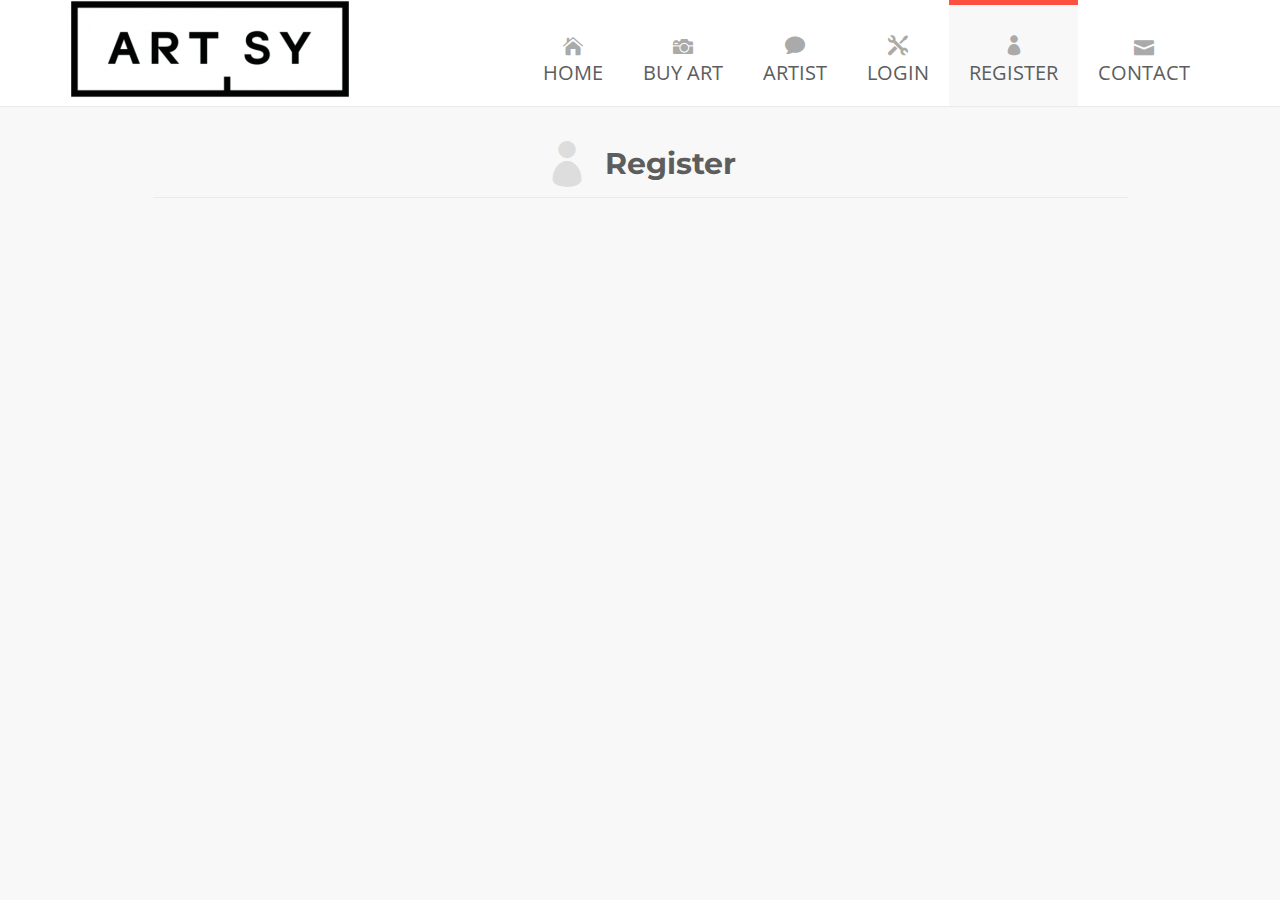
<file: about - Copy.html>
<!DOCTYPE html>
<html lang="en">

    <head>
        
        <meta charset="utf-8">
        <meta http-equiv="X-UA-Compatible" content="IE=edge">
        <meta name="viewport" content="width=device-width, initial-scale=1">
       

        <!-- CSS -->
        <link rel="stylesheet" href="http://fonts.googleapis.com/css?family=Open+Sans:400italic,400">
        <link rel="stylesheet" href="http://fonts.googleapis.com/css?family=Montserrat:700,400">
        <link rel="stylesheet" href="assets/bootstrap/css/bootstrap.min.css">
        <link rel="stylesheet" href="assets/elegant-font/code/style.css">
        <link rel="stylesheet" href="assets/css/animate.css">
        <link rel="stylesheet" href="assets/css/magnific-popup.css">
        <link rel="stylesheet" href="assets/flexslider/flexslider.css">
        <link rel="stylesheet" href="assets/css/form-elements.css">
        <link rel="stylesheet" href="assets/css/style.css">
        <link rel="stylesheet" href="assets/css/media-queries.css">

        <!-- HTML5 Shim and Respond.js IE8 support of HTML5 elements and media queries -->
        <!-- WARNING: Respond.js doesn't work if you view the page via file:// -->
        <!--[if lt IE 9]>
            <script src="https://oss.maxcdn.com/libs/html5shiv/3.7.0/html5shiv.js"></script>
            <script src="https://oss.maxcdn.com/libs/respond.js/1.4.2/respond.min.js"></script>
        <![endif]-->

        <!-- Favicon and touch icons -->
        <link rel="shortcut icon" href="assets/ico/favicon.png">
        <link rel="apple-touch-icon-precomposed" sizes="144x144" href="assets/ico/apple-touch-icon-144-precomposed.png">
        <link rel="apple-touch-icon-precomposed" sizes="114x114" href="assets/ico/apple-touch-icon-114-precomposed.png">
        <link rel="apple-touch-icon-precomposed" sizes="72x72" href="assets/ico/apple-touch-icon-72-precomposed.png">
        <link rel="apple-touch-icon-precomposed" href="assets/ico/apple-touch-icon-57-precomposed.png">

    </head>

    <body>

        <!-- Top menu -->
		<nav class="navbar" role="navigation">
			<div class="container">
				<div class="navbar-header">
					<button type="button" class="navbar-toggle collapsed" data-toggle="collapse" data-target="#top-navbar-1">
						<span class="sr-only">Toggle navigation</span>
						<span class="icon-bar"></span>
						<span class="icon-bar"></span>
						<span class="icon-bar"></span>
					</button>
					<a class="navbar-brand" href="index.html">Gioia - Bootstrap Business Template</a>
				</div>
				<!-- Collect the nav links, forms, and other content for toggling -->
				<div class="collapse navbar-collapse" id="top-navbar-1">
					<ul class="nav navbar-nav navbar-right">						
						<li>
							<a href="index.html"><span aria-hidden="true" class="icon_house"></span><br>Home</a>
						</li>
						<li>
							<a href="portfolio.html"><span aria-hidden="true" class="icon_camera"></span><br>Buy Art</a>
						</li>
						<li>
							<a href="#"><span aria-hidden="true" class="icon_comment"></span><br>Artist</a>
						</li>
						<li>
							<a href="services.html"><span aria-hidden="true" class="icon_tools"></span><br>Login</a>
						</li>
						<li class="active">
							<a href="about.html"><span aria-hidden="true" class="icon_profile"></span><br>Register</a>
						</li>
						<li>
							<a href="contact.html"><span aria-hidden="true" class="icon_mail"></span><br>Contact</a>
						</li>
					</ul>
				</div>
			</div>
		</nav>

        <!-- Page Title -->
        <div class="page-title-container">
            <div class="container">
                <div class="row">
                    <div class="col-sm-10 col-sm-offset-1 page-title wow fadeIn">
                        <span aria-hidden="true" class="icon_profile"></span>
                        <h1>Register</h1>
                    </div>
                </div>
            </div>
        </div>

        <!-- About Us Text -->
        <div class="about-us-container">
        	<div class="container">
	            <div class="row">
                <div class="col-sm-2">
                </div>
                <div class="col-sm-3" >
                </div>
	                <div class="col-sm-3 about-us-text wow fadeInLeft">
                    
	                    <h3>&nbsp;</h3>
                        
                        
 <form name="myform" action="#" method="POST" id="form" enctype="multipart/form-data">
                  </div>
	            </div>
	        </div>
        </div>

       
	              
	        </div>
        </div>


<!-- Footer --><!-- Javascript -->
<script src="assets/js/jquery-1.11.1.min.js"></script>
        <script src="assets/bootstrap/js/bootstrap.min.js"></script>
        <script src="assets/js/bootstrap-hover-dropdown.min.js"></script>
        <script src="assets/js/wow.min.js"></script>
        <script src="assets/js/retina-1.1.0.min.js"></script>
        <script src="assets/js/jquery.magnific-popup.min.js"></script>
        <script src="assets/flexslider/jquery.flexslider-min.js"></script>
        <script src="assets/js/jflickrfeed.min.js"></script>
        <script src="assets/js/masonry.pkgd.min.js"></script>
        <script src="http://maps.google.com/maps/api/js?sensor=true"></script>
        <script src="assets/js/jquery.ui.map.min.js"></script>
        <script src="assets/js/scripts.js"></script>

    </body>

</html>
</file>
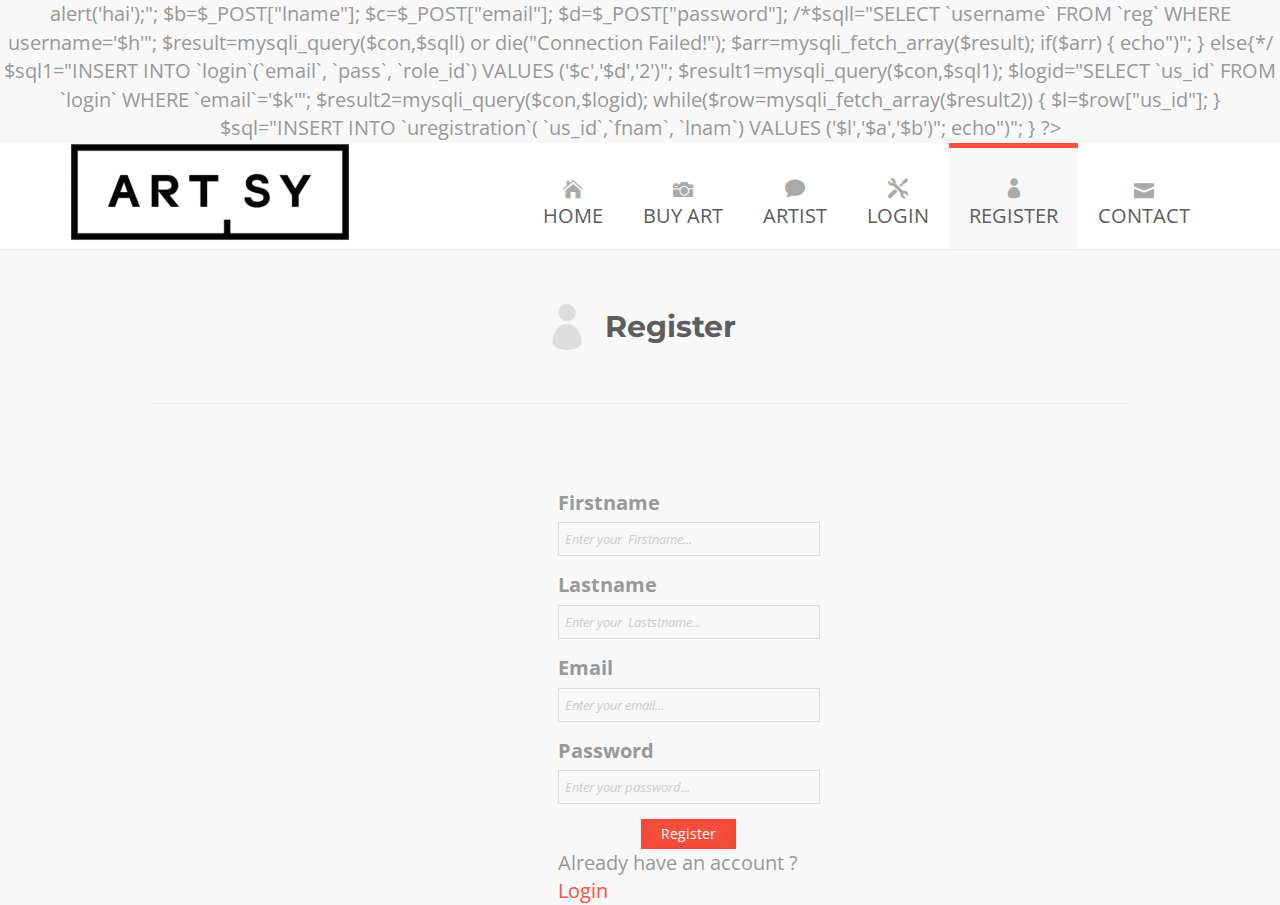
<file: about.html>
<?php
include 'dbcon.php';
session_start();
if(isset($_POST['submit']))
{
$a=$_POST["fname"];
//echo "<script> alert('hai');</script>";
$b=$_POST["lname"];
$c=$_POST["email"];
$d=$_POST["password"];
<!-- $e=$_POST["cname"];
$f=$_POST["district"];
$g=$_POST["staffunit"];
$h=$_POST["sadhar"];
$i=$_POST["accno"];
$k=$_POST["email"];
$l=$_POST["pass"]; -->
<!-- $j="photo/".time()."".htmlspecialchars($_FILES['photo']['name']);
               move_uploaded_file($_FILES['photo']['tmp_name'], $j); -->


/*$sqll="SELECT `username` FROM `reg` WHERE username='$h'";
$result=mysqli_query($con,$sqll) or die("Connection Failed!");
$arr=mysqli_fetch_array($result);
if($arr)
{
	echo"<script>alert('Username already exist!!!');</script>)";
}
else{*/
$sql1="INSERT INTO `login`(`email`, `pass`, `role_id`) VALUES ('$c','$d','2')";
$result1=mysqli_query($con,$sql1);

$logid="SELECT `us_id` FROM `login` WHERE `email`='$k'";
$result2=mysqli_query($con,$logid);
while($row=mysqli_fetch_array($result2))
{

  $l=$row["us_id"];
}

$sql="INSERT INTO `uregistration`( `us_id`,`fnam`, `lnam`) VALUES ('$l','$a','$b')";

echo"<script>alert('Data Entered Successfully');</script>)";


}

?>
<!DOCTYPE html>
<html lang="en">

    <head>
        
        <meta charset="utf-8">
        <meta http-equiv="X-UA-Compatible" content="IE=edge">
        <meta name="viewport" content="width=device-width, initial-scale=1">
       

        <!-- CSS -->
        <link rel="stylesheet" href="http://fonts.googleapis.com/css?family=Open+Sans:400italic,400">
        <link rel="stylesheet" href="http://fonts.googleapis.com/css?family=Montserrat:700,400">
        <link rel="stylesheet" href="assets/bootstrap/css/bootstrap.min.css">
        <link rel="stylesheet" href="assets/elegant-font/code/style.css">
        <link rel="stylesheet" href="assets/css/animate.css">
        <link rel="stylesheet" href="assets/css/magnific-popup.css">
        <link rel="stylesheet" href="assets/flexslider/flexslider.css">
        <link rel="stylesheet" href="assets/css/form-elements.css">
        <link rel="stylesheet" href="assets/css/style.css">
        <link rel="stylesheet" href="assets/css/media-queries.css">

        <!-- HTML5 Shim and Respond.js IE8 support of HTML5 elements and media queries -->
        <!-- WARNING: Respond.js doesn't work if you view the page via file:// -->
        <!--[if lt IE 9]>
            <script src="https://oss.maxcdn.com/libs/html5shiv/3.7.0/html5shiv.js"></script>
            <script src="https://oss.maxcdn.com/libs/respond.js/1.4.2/respond.min.js"></script>
        <![endif]-->

        <!-- Favicon and touch icons -->
        <link rel="shortcut icon" href="assets/ico/favicon.png">
        <link rel="apple-touch-icon-precomposed" sizes="144x144" href="assets/ico/apple-touch-icon-144-precomposed.png">
        <link rel="apple-touch-icon-precomposed" sizes="114x114" href="assets/ico/apple-touch-icon-114-precomposed.png">
        <link rel="apple-touch-icon-precomposed" sizes="72x72" href="assets/ico/apple-touch-icon-72-precomposed.png">
        <link rel="apple-touch-icon-precomposed" href="assets/ico/apple-touch-icon-57-precomposed.png">

    </head>

    <body>

        <!-- Top menu -->
		<nav class="navbar" role="navigation">
			<div class="container">
				<div class="navbar-header">
					<button type="button" class="navbar-toggle collapsed" data-toggle="collapse" data-target="#top-navbar-1">
						<span class="sr-only">Toggle navigation</span>
						<span class="icon-bar"></span>
						<span class="icon-bar"></span>
						<span class="icon-bar"></span>
					</button>
					<a class="navbar-brand" href="index.html">Gioia - Bootstrap Business Template</a>
				</div>
				<!-- Collect the nav links, forms, and other content for toggling -->
				<div class="collapse navbar-collapse" id="top-navbar-1">
					<ul class="nav navbar-nav navbar-right">						
						<li>
							<a href="index.html"><span aria-hidden="true" class="icon_house"></span><br>Home</a>
						</li>
						<li>
							<a href="portfolio.html"><span aria-hidden="true" class="icon_camera"></span><br>Buy Art</a>
						</li>
						<li>
							<a href="#"><span aria-hidden="true" class="icon_comment"></span><br>Artist</a>
						</li>
						<li>
							<a href="services.html"><span aria-hidden="true" class="icon_tools"></span><br>Login</a>
						</li>
						<li class="active">
							<a href="about.html"><span aria-hidden="true" class="icon_profile"></span><br>Register</a>
						</li>
						<li>
							<a href="contact.html"><span aria-hidden="true" class="icon_mail"></span><br>Contact</a>
						</li>
					</ul>
				</div>
			</div>
		</nav>

        <!-- Page Title -->
        <div class="page-title-container">
            <div class="container">
                <div class="row">
                    <div class="col-sm-10 col-sm-offset-1 page-title wow fadeIn">
                        <span aria-hidden="true" class="icon_profile"></span>
                        <h1>Register</h1>
                    </div>
                </div>
            </div>
        </div>

        <!-- About Us Text -->
        <div class="about-us-container">
        	<div class="container">
	            <div class="row">
                <div class="col-sm-2">
                </div>
                <div class="col-sm-3" >
                </div>
	                <div class="col-sm-3 about-us-text wow fadeInLeft">
                    
	                    <h3>&nbsp;</h3>
                        
                        
 <form name="myform" action="#" method="POST" id="form" enctype="multipart/form-data">
                                <form action="">	                    	<div class="form-group">
	                  		<label for="contact-name">Firstname</label>
	                       	<input type="text" name="fname"  id="fname" placeholder="Enter your  Firstname..." class="contact-name form-control""contact-name">
	                      </div>
	                    	<div class="form-group">
	                    		<label for="contact-email">Lastname</label>
	                	<input type="text" name="lname" id="lname" placeholder="Enter your  Laststname..." class="contact-email form-control" id="contact-email">
	                        </div>
	                        <div class="form-group">
	                        	<label for="contact-subject">Email</label>
	              	<input type="email" name="email" id="email" placeholder="Enter your email..." class="contact-subject form-control" id="contact-subject">
	                        </div>
	                        <div class="form-group">
	                        	<label for="contact-message">Password</label>
	          	<input type="password" name="password" id="password" placeholder="Enter your password..." class="contact-message form-control" id="contact-message">
	                        </div> 
	                       <center> <button type="submit" class="btn">Register</button></center>
                           <p>Already have an account ? <a href="services.html">Login</a></p>
	                    </form>
                        
                        
                        
                        
                        
                  </div>
	            </div>
	        </div>
        </div>

       
	              
	        </div>
        </div>


<!-- Footer --><!-- Javascript -->
<script src="assets/js/jquery-1.11.1.min.js"></script>
        <script src="assets/bootstrap/js/bootstrap.min.js"></script>
        <script src="assets/js/bootstrap-hover-dropdown.min.js"></script>
        <script src="assets/js/wow.min.js"></script>
        <script src="assets/js/retina-1.1.0.min.js"></script>
        <script src="assets/js/jquery.magnific-popup.min.js"></script>
        <script src="assets/flexslider/jquery.flexslider-min.js"></script>
        <script src="assets/js/jflickrfeed.min.js"></script>
        <script src="assets/js/masonry.pkgd.min.js"></script>
        <script src="http://maps.google.com/maps/api/js?sensor=true"></script>
        <script src="assets/js/jquery.ui.map.min.js"></script>
        <script src="assets/js/scripts.js"></script>

    </body>

</html>
</file>
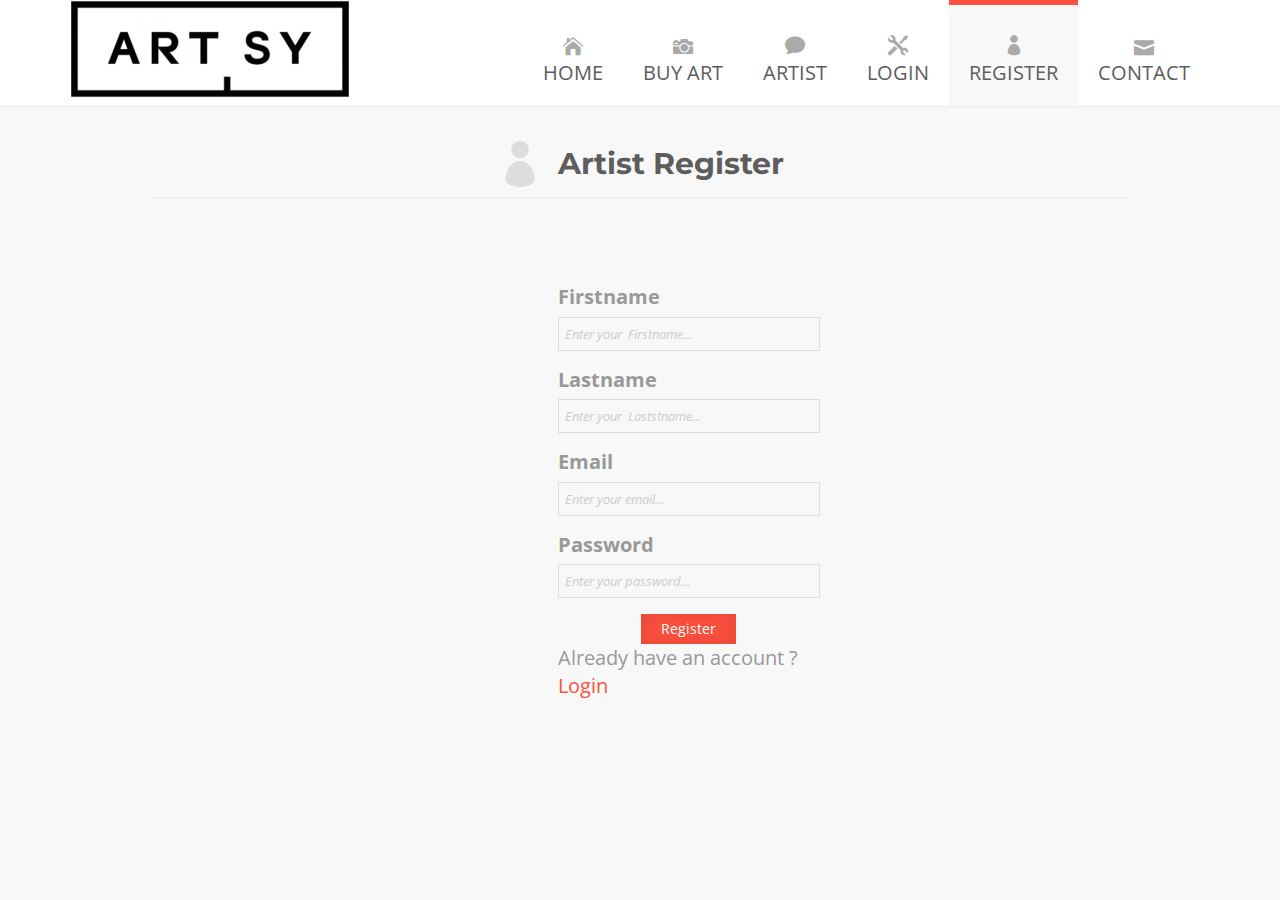
<file: aregi.html>
<!DOCTYPE html>
<html lang="en">

    <head>
        
        <meta charset="utf-8">
        <meta http-equiv="X-UA-Compatible" content="IE=edge">
        <meta name="viewport" content="width=device-width, initial-scale=1">
       

        <!-- CSS -->
        <link rel="stylesheet" href="http://fonts.googleapis.com/css?family=Open+Sans:400italic,400">
        <link rel="stylesheet" href="http://fonts.googleapis.com/css?family=Montserrat:700,400">
        <link rel="stylesheet" href="assets/bootstrap/css/bootstrap.min.css">
        <link rel="stylesheet" href="assets/elegant-font/code/style.css">
        <link rel="stylesheet" href="assets/css/animate.css">
        <link rel="stylesheet" href="assets/css/magnific-popup.css">
        <link rel="stylesheet" href="assets/flexslider/flexslider.css">
        <link rel="stylesheet" href="assets/css/form-elements.css">
        <link rel="stylesheet" href="assets/css/style.css">
        <link rel="stylesheet" href="assets/css/media-queries.css">

        <!-- HTML5 Shim and Respond.js IE8 support of HTML5 elements and media queries -->
        <!-- WARNING: Respond.js doesn't work if you view the page via file:// -->
        <!--[if lt IE 9]>
            <script src="https://oss.maxcdn.com/libs/html5shiv/3.7.0/html5shiv.js"></script>
            <script src="https://oss.maxcdn.com/libs/respond.js/1.4.2/respond.min.js"></script>
        <![endif]-->

        <!-- Favicon and touch icons -->
        <link rel="shortcut icon" href="assets/ico/favicon.png">
        <link rel="apple-touch-icon-precomposed" sizes="144x144" href="assets/ico/apple-touch-icon-144-precomposed.png">
        <link rel="apple-touch-icon-precomposed" sizes="114x114" href="assets/ico/apple-touch-icon-114-precomposed.png">
        <link rel="apple-touch-icon-precomposed" sizes="72x72" href="assets/ico/apple-touch-icon-72-precomposed.png">
        <link rel="apple-touch-icon-precomposed" href="assets/ico/apple-touch-icon-57-precomposed.png">

    </head>

    <body>

        <!-- Top menu -->
		<nav class="navbar" role="navigation">
			<div class="container">
				<div class="navbar-header">
					<button type="button" class="navbar-toggle collapsed" data-toggle="collapse" data-target="#top-navbar-1">
						<span class="sr-only">Toggle navigation</span>
						<span class="icon-bar"></span>
						<span class="icon-bar"></span>
						<span class="icon-bar"></span>
					</button>
					<a class="navbar-brand" href="index.html">Gioia - Bootstrap Business Template</a>
				</div>
				<!-- Collect the nav links, forms, and other content for toggling -->
				<div class="collapse navbar-collapse" id="top-navbar-1">
					<ul class="nav navbar-nav navbar-right">						
						<li>
							<a href="index.html"><span aria-hidden="true" class="icon_house"></span><br>Home</a>
						</li>
						<li>
							<a href="portfolio.html"><span aria-hidden="true" class="icon_camera"></span><br>Buy Art</a>
						</li>
						<li>
							<a href="#"><span aria-hidden="true" class="icon_comment"></span><br>Artist</a>
						</li>
						<li>
							<a href="services.html"><span aria-hidden="true" class="icon_tools"></span><br>Login</a>
						</li>
						<li class="active">
							<a href="about.html"><span aria-hidden="true" class="icon_profile"></span><br>Register</a>
						</li>
						<li>
							<a href="contact.html"><span aria-hidden="true" class="icon_mail"></span><br>Contact</a>
						</li>
					</ul>
				</div>
			</div>
		</nav>

        <!-- Page Title -->
        <div class="page-title-container">
            <div class="container">
                <div class="row">
                    <div class="col-sm-10 col-sm-offset-1 page-title wow fadeIn">
                        <span aria-hidden="true" class="icon_profile"></span>
                        <h1> Artist Register</h1>
                    </div>
                </div>
            </div>
        </div>

        <!-- About Us Text -->
        <div class="about-us-container">
        	<div class="container">
	            <div class="row">
                <div class="col-sm-2">
                </div>
                <div class="col-sm-3" >
                </div>
	                <div class="col-sm-3 about-us-text wow fadeInLeft">
                    
	                    <h3>&nbsp;</h3>
                        
                        
 <form name="myform" action="#" method="POST" id="form" enctype="multipart/form-data">
                                <form action="">	                    	<div class="form-group">
	                  		<label for="contact-name">Firstname</label>
	                       	<input type="text" name="fname"  id="fname" placeholder="Enter your  Firstname..." class="contact-name form-control""contact-name">
	                      </div>
	                    	<div class="form-group">
	                    		<label for="contact-email">Lastname</label>
	                	<input type="text" name="lname" id="lname" placeholder="Enter your  Laststname..." class="contact-email form-control" id="contact-email">
	                        </div>
	                        <div class="form-group">
	                        	<label for="contact-subject">Email</label>
	              	<input type="email" name="email" id="email" placeholder="Enter your email..." class="contact-subject form-control" id="contact-subject">
	                        </div>
	                        <div class="form-group">
	                        	<label for="contact-message">Password</label>
	          	<input type="password" name="password" id="password" placeholder="Enter your password..." class="contact-message form-control" id="contact-message">
	                        </div> 
	                       <center> <button type="submit" class="btn">Register</button></center>
                           <p>Already have an account ? <a href="services.html">Login</a></p>
	                    </form>
                        
                        
                        
                        
                        
                  </div>
	            </div>
	        </div>
        </div>

       
	              
	        </div>
        </div>


<!-- Footer --><!-- Javascript -->
<script src="assets/js/jquery-1.11.1.min.js"></script>
        <script src="assets/bootstrap/js/bootstrap.min.js"></script>
        <script src="assets/js/bootstrap-hover-dropdown.min.js"></script>
        <script src="assets/js/wow.min.js"></script>
        <script src="assets/js/retina-1.1.0.min.js"></script>
        <script src="assets/js/jquery.magnific-popup.min.js"></script>
        <script src="assets/flexslider/jquery.flexslider-min.js"></script>
        <script src="assets/js/jflickrfeed.min.js"></script>
        <script src="assets/js/masonry.pkgd.min.js"></script>
        <script src="http://maps.google.com/maps/api/js?sensor=true"></script>
        <script src="assets/js/jquery.ui.map.min.js"></script>
        <script src="assets/js/scripts.js"></script>

    </body>

</html>
</file>
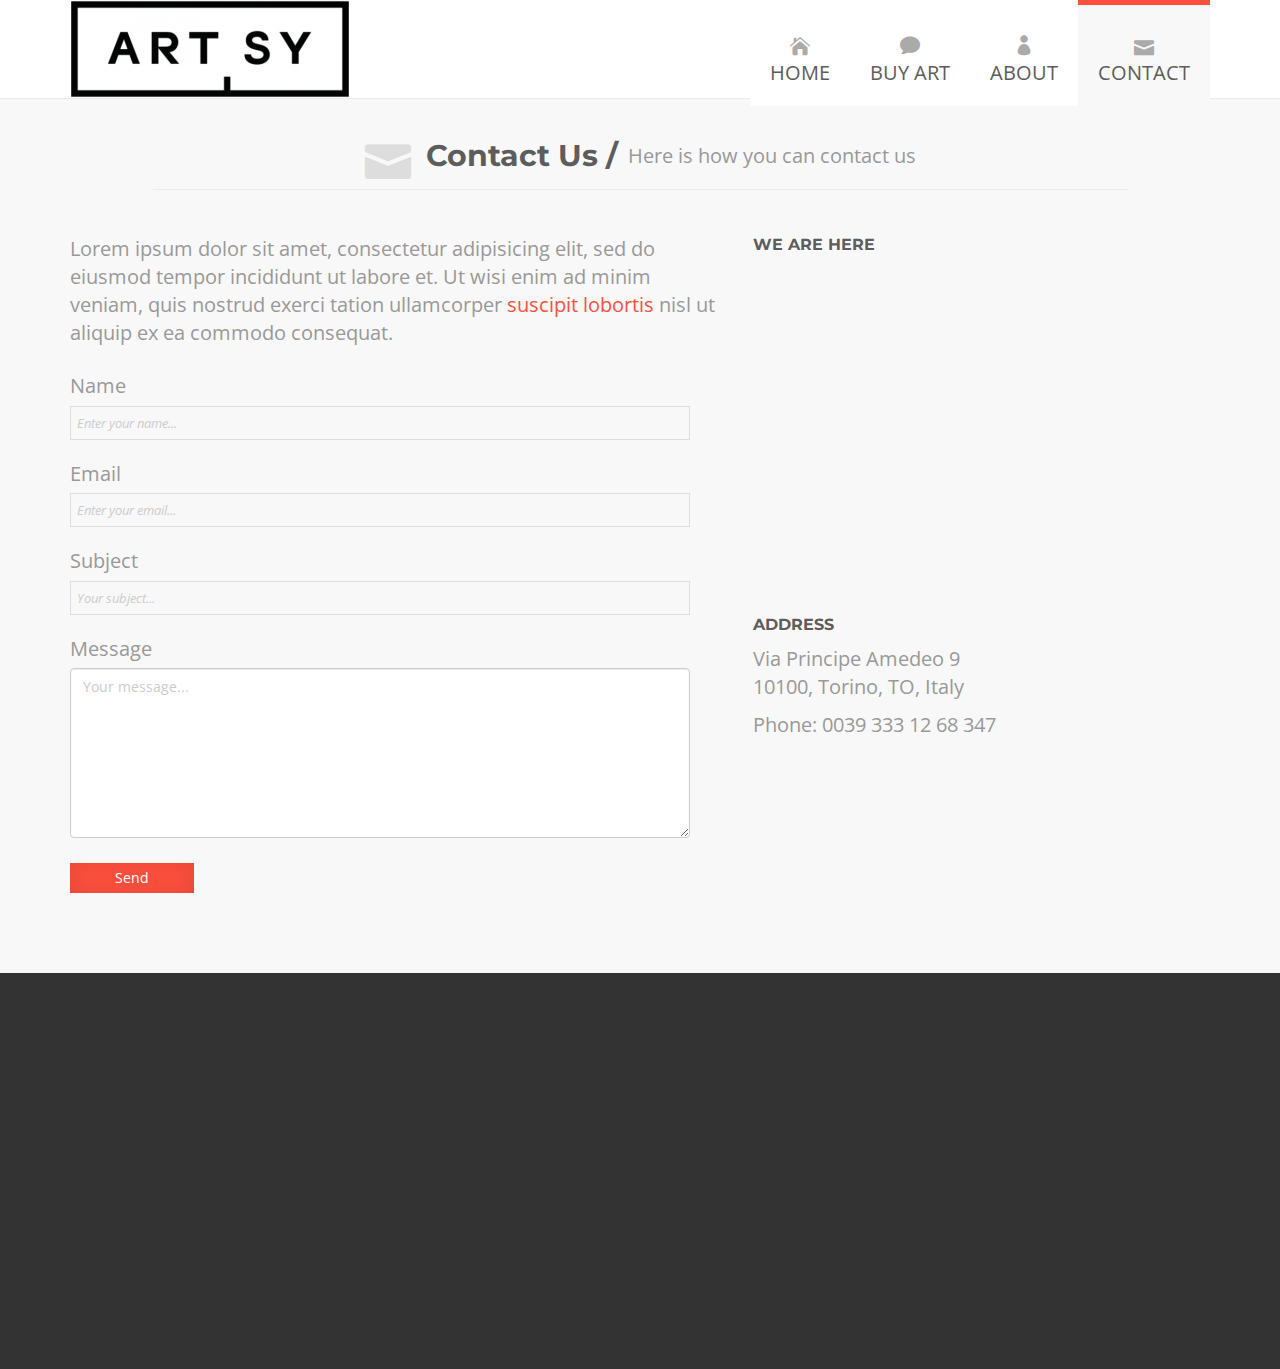
<file: contact.html>
<!DOCTYPE html>
<html lang="en">

    <head>
        
        <meta charset="utf-8">
        <meta http-equiv="X-UA-Compatible" content="IE=edge">
        <meta name="viewport" content="width=device-width, initial-scale=1">
        <title>Artsy User Contact</title>

        <!-- CSS -->
        <link rel="stylesheet" href="http://fonts.googleapis.com/css?family=Open+Sans:400italic,400">
        <link rel="stylesheet" href="http://fonts.googleapis.com/css?family=Montserrat:700,400">
        <link rel="stylesheet" href="assets/bootstrap/css/bootstrap.min.css">
        <link rel="stylesheet" href="assets/elegant-font/code/style.css">
        <link rel="stylesheet" href="assets/css/animate.css">
        <link rel="stylesheet" href="assets/css/magnific-popup.css">
        <link rel="stylesheet" href="assets/flexslider/flexslider.css">
        <link rel="stylesheet" href="assets/css/form-elements.css">
        <link rel="stylesheet" href="assets/css/style.css">
        <link rel="stylesheet" href="assets/css/media-queries.css">

        <!-- HTML5 Shim and Respond.js IE8 support of HTML5 elements and media queries -->
        <!-- WARNING: Respond.js doesn't work if you view the page via file:// -->
        <!--[if lt IE 9]>
            <script src="https://oss.maxcdn.com/libs/html5shiv/3.7.0/html5shiv.js"></script>
            <script src="https://oss.maxcdn.com/libs/respond.js/1.4.2/respond.min.js"></script>
        <![endif]-->

        <!-- Favicon and touch icons -->
        <link rel="shortcut icon" href="assets/ico/favicon.png">
        <link rel="apple-touch-icon-precomposed" sizes="144x144" href="assets/ico/apple-touch-icon-144-precomposed.png">
        <link rel="apple-touch-icon-precomposed" sizes="114x114" href="assets/ico/apple-touch-icon-114-precomposed.png">
        <link rel="apple-touch-icon-precomposed" sizes="72x72" href="assets/ico/apple-touch-icon-72-precomposed.png">
        <link rel="apple-touch-icon-precomposed" href="assets/ico/apple-touch-icon-57-precomposed.png">

    </head>

    <body>

        <!-- Top menu -->
		<nav class="navbar" role="navigation">
			<div class="container">
				<div class="navbar-header">
					<button type="button" class="navbar-toggle collapsed" data-toggle="collapse" data-target="#top-navbar-1">
						<span class="sr-only">Toggle navigation</span>
						<span class="icon-bar"></span>
						<span class="icon-bar"></span>
						<span class="icon-bar"></span>
					</button>
					<img src="assets/img/logo.png" style="background-position:left top";>
				</div>
				<!-- Collect the nav links, forms, and other content for toggling -->
				<div class="collapse navbar-collapse" id="top-navbar-1">
					<ul class="nav navbar-nav navbar-right">						
						<li>
							<a href="index.php"><span aria-hidden="true" class="icon_house"></span><br>Home</a>
						</li>
						
						<li>
							<a href="buyerhome1.php"><span aria-hidden="true" class="icon_comment"></span><br>Buy Art</a>
						</li>
				
						<li>
							<a href="newabt.html"><span aria-hidden="true" class="icon_profile"></span><br>About</a>
						</li>
						<li class="active">
							<a href="#"><span aria-hidden="true" class="icon_mail"></span><br>Contact</a>
						</li>
					</ul>
				</div>
			</div>
		</nav>

        <!-- Page Title -->
        <div class="page-title-container">
            <div class="container">
                <div class="row">
                    <div class="col-sm-10 col-sm-offset-1 page-title wow fadeIn">
                        <span aria-hidden="true" class="icon_mail"></span>
                        <h1>Contact Us /</h1>
                        <p>Here is how you can contact us</p>
                    </div>
                </div>
            </div>
        </div>

        <!-- Contact Us -->
        <div class="contact-us-container">
        	<div class="container">
	            <div class="row">
	                <div class="col-sm-7 contact-form wow fadeInLeft">
	                    <p>
	                    	Lorem ipsum dolor sit amet, consectetur adipisicing elit, sed do eiusmod tempor incididunt ut labore et. 
	                    	Ut wisi enim ad minim veniam, quis nostrud exerci tation ullamcorper <a href="">suscipit lobortis</a> 
	                    	nisl ut aliquip ex ea commodo consequat.
	                    </p>
	                    <form role="form" action="assets/contact.php" method="post">
	                    	<div class="form-group">
	                    		<label for="contact-name">Name</label>
	                        	<input type="text" name="name" placeholder="Enter your name..." class="contact-name form-control" id="contact-name">
	                        </div>
	                    	<div class="form-group">
	                    		<label for="contact-email">Email</label>
	                        	<input type="text" name="email" placeholder="Enter your email..." class="contact-email form-control" id="contact-email">
	                        </div>
	                        <div class="form-group">
	                        	<label for="contact-subject">Subject</label>
	                        	<input type="text" name="subject" placeholder="Your subject..." class="contact-subject form-control" id="contact-subject">
	                        </div>
	                        <div class="form-group">
	                        	<label for="contact-message">Message</label>
	                        	<textarea name="message" placeholder="Your message..." class="contact-message form-control" id="contact-message"></textarea>
	                        </div>
	                        <button type="submit" class="btn">Send</button>
	                    </form>
	                </div>
	                <div class="col-sm-5 contact-address wow fadeInUp">
	                    <h3>We Are Here</h3>
	                    <div class="map"></div>
	                    <h3>Address</h3>
	                    <p>Via Principe Amedeo 9 <br> 10100, Torino, TO, Italy</p>
	                    <p>Phone: 0039 333 12 68 347</p>
	                </div>
	            </div>
	        </div>
        </div>

        <!-- Footer -->
        <footer>
            <div class="container">
                <div class="row">
                    <div class="col-sm-3 footer-box wow fadeInUp">
                        <h4>About Us</h4>
                        <div class="footer-box-text">
	                        <p>
	                        	Lorem ipsum dolor sit amet, consectetur adipisicing elit, sed do eiusmod tempor incididunt ut labore et. 
	                        	Lorem ipsum dolor sit amet, consectetur adipisicing elit, sed do eiusmod tempor incididunt ut labore et.
	                        </p>
	                        <p><a href="about.html">Read more...</a></p>
                        </div>
                    </div>
                    <div class="col-sm-3 footer-box wow fadeInDown">
                        <h4>Email Updates</h4>
                        <div class="footer-box-text footer-box-text-subscribe">
                        	<p>Enter your email and you'll be one of the first to get new updates:</p>
                        	<form role="form" action="assets/subscribe.php" method="post">
		                    	<div class="form-group">
		                    		<label class="sr-only" for="subscribe-email">Email address</label>
		                        	<input type="text" name="email" placeholder="Email..." class="subscribe-email form-control" id="subscribe-email">
		                        </div>
		                        <button type="submit" class="btn">Subscribe</button>
		                    </form>
		                    <p class="success-message"></p>
		                    <p class="error-message"></p>
                        </div>
                    </div>
                    <div class="col-sm-3 footer-box wow fadeInUp">
                        <h4>Flickr Photos</h4>
                        <div class="footer-box-text flickr-feed"></div>
                    </div>
                    <div class="col-sm-3 footer-box wow fadeInDown">
                        <h4>Contact Us</h4>
                        <div class="footer-box-text footer-box-text-contact">
	                        <p><span aria-hidden="true" class="icon_pin"></span> Address: Via Principe Amedeo 9, 10100, Torino, TO, Italy</p>
	                        <p><span aria-hidden="true" class="icon_phone"></span> Phone: 0039 333 12 68 347</p>
	                        <p><span aria-hidden="true" class="icon_profile"></span> Skype: Gioia_Business</p>
	                        <p><span aria-hidden="true" class="icon_mail"></span> Email: <a href="#">contact@gioia.com</a></p>
                        </div>
                    </div>
                </div>
                <div class="row">
                	<div class="col-sm-12 wow fadeIn">
                		<div class="footer-border"></div>
                	</div>
                </div>
                <div class="row">
                    <div class="col-sm-7 footer-copyright wow fadeIn">
                        <p>&copy; Gioia - All rights reserved. Template by <a href="http://azmind.com">Azmind</a>.</p>
                    </div>
                    <div class="col-sm-5 footer-social wow fadeIn">
                        <a href="#"><span class="social_facebook"></span></a>
                        <a href="#"><span class="social_dribbble"></span></a>
                        <a href="#"><span class="social_twitter"></span></a>
                        <a href="#"><span class="social_pinterest"></span></a>
                    </div>
                </div>
            </div>
        </footer>

        <!-- Javascript -->
        <script src="assets/js/jquery-1.11.1.min.js"></script>
        <script src="assets/bootstrap/js/bootstrap.min.js"></script>
        <script src="assets/js/bootstrap-hover-dropdown.min.js"></script>
        <script src="assets/js/wow.min.js"></script>
        <script src="assets/js/retina-1.1.0.min.js"></script>
        <script src="assets/js/jquery.magnific-popup.min.js"></script>
        <script src="assets/flexslider/jquery.flexslider-min.js"></script>
        <script src="assets/js/jflickrfeed.min.js"></script>
        <script src="assets/js/masonry.pkgd.min.js"></script>
        <script src="http://maps.google.com/maps/api/js?sensor=true"></script>
        <script src="assets/js/jquery.ui.map.min.js"></script>
        <script src="assets/js/scripts.js"></script>

    </body>

</html>
</file>
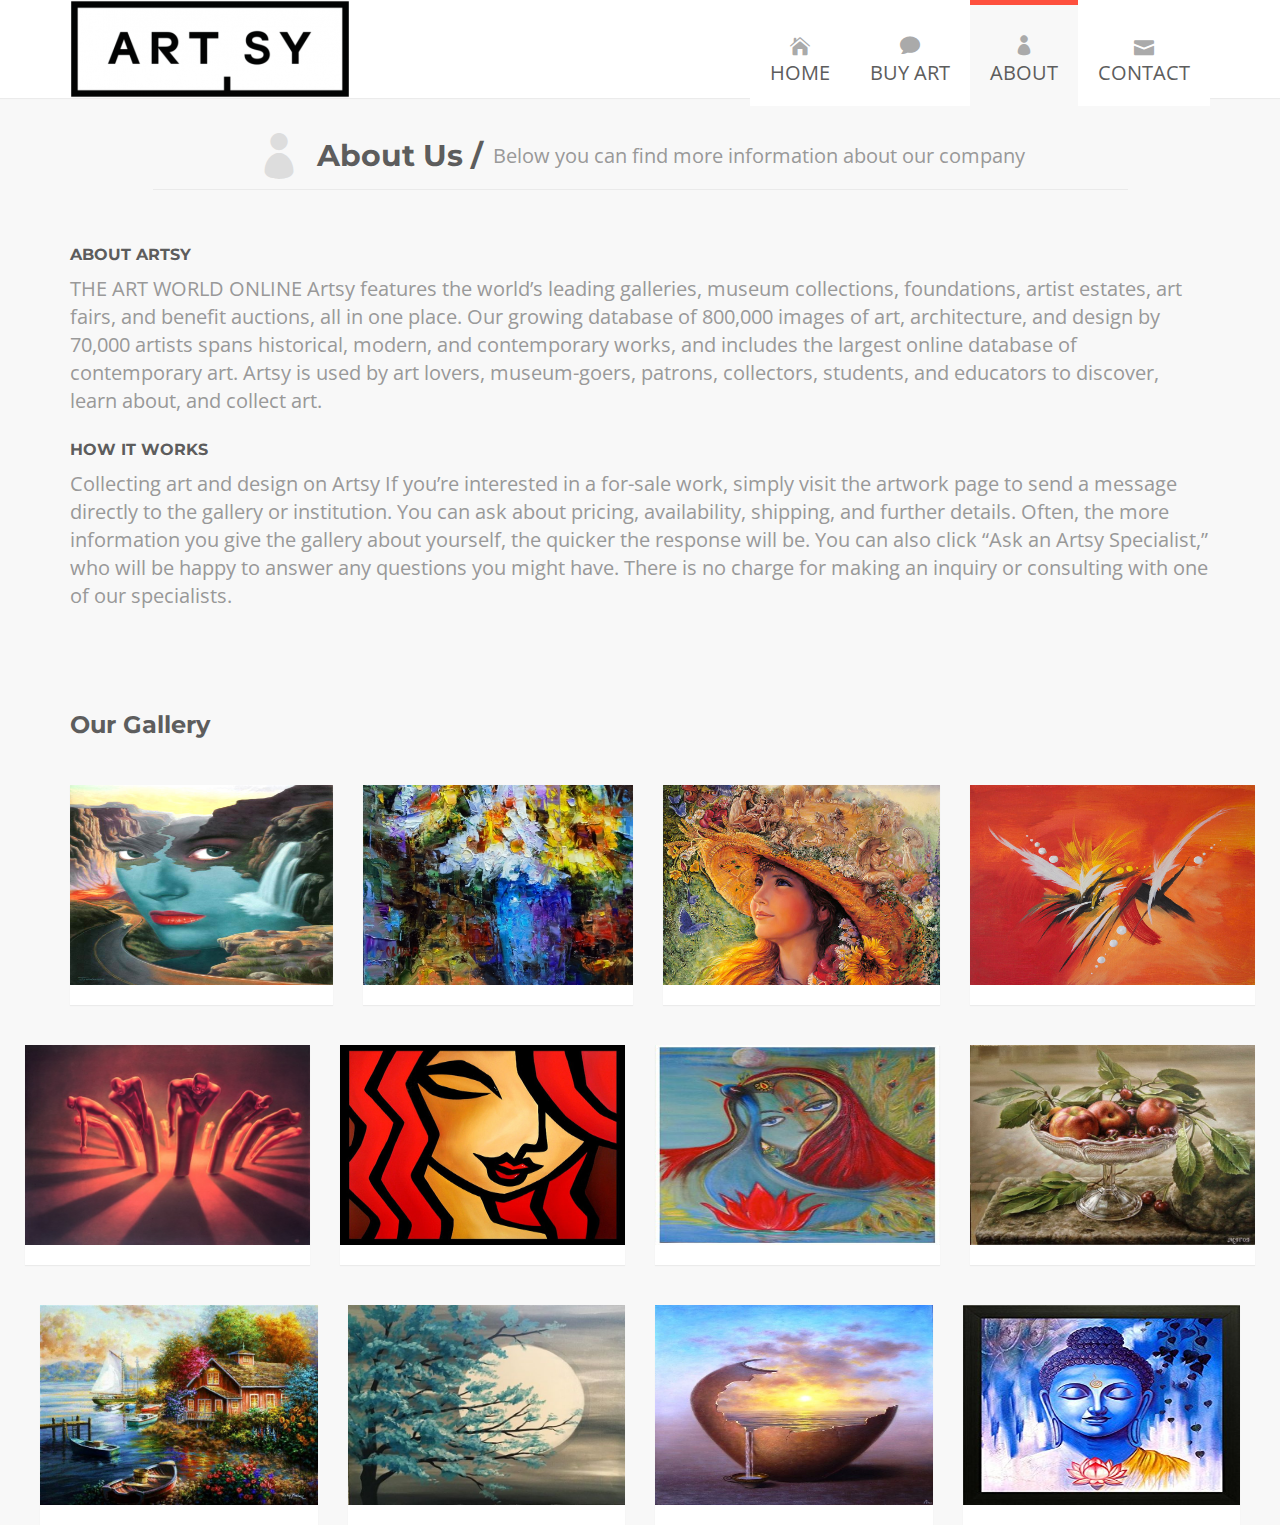
<file: newabt.html>
<!DOCTYPE html>
<html lang="en">

    <head>
        
        <meta charset="utf-8">
        <meta http-equiv="X-UA-Compatible" content="IE=edge">
        <meta name="viewport" content="width=device-width, initial-scale=1">
        <title>Artsy User Contact</title>

        <!-- CSS -->
        <link rel="stylesheet" href="http://fonts.googleapis.com/css?family=Open+Sans:400italic,400">
        <link rel="stylesheet" href="http://fonts.googleapis.com/css?family=Montserrat:700,400">
        <link rel="stylesheet" href="assets/bootstrap/css/bootstrap.min.css">
        <link rel="stylesheet" href="assets/elegant-font/code/style.css">
        <link rel="stylesheet" href="assets/css/animate.css">
        <link rel="stylesheet" href="assets/css/magnific-popup.css">
        <link rel="stylesheet" href="assets/flexslider/flexslider.css">
        <link rel="stylesheet" href="assets/css/form-elements.css">
        <link rel="stylesheet" href="assets/css/style.css">
        <link rel="stylesheet" href="assets/css/media-queries.css">

        <!-- HTML5 Shim and Respond.js IE8 support of HTML5 elements and media queries -->
        <!-- WARNING: Respond.js doesn't work if you view the page via file:// -->
        <!--[if lt IE 9]>
            <script src="https://oss.maxcdn.com/libs/html5shiv/3.7.0/html5shiv.js"></script>
            <script src="https://oss.maxcdn.com/libs/respond.js/1.4.2/respond.min.js"></script>
        <![endif]-->

        <!-- Favicon and touch icons -->
        <link rel="shortcut icon" href="assets/ico/favicon.png">
        <link rel="apple-touch-icon-precomposed" sizes="144x144" href="assets/ico/apple-touch-icon-144-precomposed.png">
        <link rel="apple-touch-icon-precomposed" sizes="114x114" href="assets/ico/apple-touch-icon-114-precomposed.png">
        <link rel="apple-touch-icon-precomposed" sizes="72x72" href="assets/ico/apple-touch-icon-72-precomposed.png">
        <link rel="apple-touch-icon-precomposed" href="assets/ico/apple-touch-icon-57-precomposed.png">

    </head>

    <body>

        <!-- Top menu -->
		<nav class="navbar" role="navigation">
			<div class="container">
				<div class="navbar-header">
					<button type="button" class="navbar-toggle collapsed" data-toggle="collapse" data-target="#top-navbar-1">
						<span class="sr-only">Toggle navigation</span>
						<span class="icon-bar"></span>
						<span class="icon-bar"></span>
						<span class="icon-bar"></span>
					</button>
					 <img src="assets/img/logo.png" style="background-position:left top";>
				</div>
				<!-- Collect the nav links, forms, and other content for toggling -->
				<div class="collapse navbar-collapse" id="top-navbar-1">
					<ul class="nav navbar-nav navbar-right">						
						<li>
							<a href="userprofile.php"><span aria-hidden="true" class="icon_house"></span><br>Home</a>
						</li>
						
						<li>
							<a href="buyerhome.php"><span aria-hidden="true" class="icon_comment"></span><br>Buy Art</a>
						</li>
						
						<li class="active">
							<a href="newabt.php"><span aria-hidden="true" class="icon_profile"></span><br>About</a>
						</li>
						<li>
							<a href="contact.php"><span aria-hidden="true" class="icon_mail"></span><br>Contact</a>
						</li>
					</ul>
				</div>
			</div>
		</nav>

        <!-- Page Title -->
        <div class="page-title-container">
            <div class="container">
                <div class="row">
                    <div class="col-sm-10 col-sm-offset-1 page-title wow fadeIn">
                        <span aria-hidden="true" class="icon_profile"></span>
                        <h1>About Us /</h1>
                        <p>Below you can find more information about our company</p>
                    </div>
                </div>
            </div>
        </div>

        <!-- About Us Text -->
        <div class="about-us-container">
        	<div class="container">
	            <div class="row">
	                <div class="col-sm-12 about-us-text wow fadeInLeft">
	                    <h3>About Artsy</h3>
	                    <p>
                        THE ART WORLD
ONLINE

Artsy features the world’s leading galleries, museum collections, foundations, artist estates, art fairs, and benefit auctions, all in one place. Our growing database of 800,000 images of art, architecture, and design by 70,000 artists spans historical, modern, and contemporary works, and includes the largest online database of contemporary art. Artsy is used by art lovers, museum-goers, patrons, collectors, students, and educators to discover, learn about, and collect art.
                        
                        
                        
	                    	
	                    </p>
	                    <h3>HOW IT WORKS</h3>
	                    <p>
	                    	Collecting art and design on Artsy
If you’re interested in a for-sale work, simply visit the artwork page to send a message directly to the gallery or institution. You can ask about pricing, availability, shipping, and further details. Often, the more information you give the gallery about yourself, the quicker the response will be. You can also click “Ask an Artsy Specialist,” who will be happy to answer any questions you might have. There is no charge for making an inquiry or consulting with one of our specialists.
	                    </p>
	                    <h3>&nbsp;</h3>
                  </div>
	            </div>
	        </div>
        </div>

        <!-- Meet Our Team -->
        <div class="team-container">
        	<div class="container">
	            <div class="row">
		            <div class="col-sm-12 team-title wow fadeIn">
		                <h2>Our Gallery</h2>
		            </div>
	            </div>
                <div class="row">	            	
	            	<div class="col-sm-3">
		                <div class="team-box wow fadeInUp">
		                    <img src="assets/img/team/tt/g1.jpg" alt="" data-at2x="assets/img/team/tt/g1.jpg" width="900px" height="200px">
		                
		                </div>
	                </div>
	            <div class="row">	            	
	            	<div class="col-sm-3">
		                <div class="team-box wow fadeInUp">
		                    <img src="assets/img/team/tt/g2.jpg" alt="" data-at2x="assets/img/team/tt/g2.jpg"width="900px" height="200px">
		                
		                </div>
	                </div>
                    <div class="row">	            	
	            	<div class="col-sm-3">
		                <div class="team-box wow fadeInUp">
		                    <img src="assets/img/team/tt/g3.jpg" alt="" data-at2x="assets/img/team/tt/g3.jpg"width="900px" height="200px">
		                
		                </div>
	                </div>
                    <div class="row">	            	
	            	<div class="col-sm-3">
		                <div class="team-box wow fadeInUp">
		                    <img src="assets/img/team/tt/g4.jpg" alt="" data-at2x="assets/img/team/tt/g4.jpg"width="900px" height="200px">
		                
		                </div>
	                </div>
	                <div class="col-sm-3">
		                <div class="team-box wow fadeInDown">
		                    <img src="assets/img/team/tt/g5.jpg" alt="" data-at2x="assets/img/team/tt/g5.jpg"width="950px" height="200px">
		                  
		                </div>
	                </div>
                    <div class="col-sm-3">
		                <div class="team-box wow fadeInDown">
		                    <img src="assets/img/team/tt/g6.jpg" alt="" data-at2x="assets/img/team/tt/g6.jpg"width="900px" height="200px">
		                  
		                </div>
	                </div>
                    <div class="col-sm-3">
		                <div class="team-box wow fadeInDown">
		                    <img src="assets/img/team/tt/g7.jpg" alt="" data-at2x="assets/img/team/tt/g7.jpg"width="900px" height="200px">
		                  
		                </div>
	                </div>
                    <div class="col-sm-3">
		                <div class="team-box wow fadeInDown">
		                    <img src="assets/img/team/tt/g8.jpg" alt="" data-at2x="assets/img/team/tt/g8.jpg"width="900px" height="200px">
		                    
		                    
		                </div>
	                </div>
                    </div>
                    <div class="col-sm-3">
		                <div class="team-box wow fadeInDown">
		                    <img src="assets/img/team/tt/g9.jpg" alt="" data-at2x="assets/img/team/tt/g9.jpg"width="900px" height="200px">
		                    
		                </div>
	                </div>
                    <div class="col-sm-3">
		                <div class="team-box wow fadeInDown">
		                    <img src="assets/img/team/tt/g10.jpg" alt="" data-at2x="assets/img/team/tt/g10.jpg"width="900px" height="200px">
		                    
		                </div>
	                </div>
	                <div class="col-sm-3">
		                <div class="team-box wow fadeInUp">
		                    <img src="assets/img/team/tt/g11.jpg" alt="" data-at2x="assets/img/team/tt/g11.jpg" width="900px" height="200px">
		                    
		                </div>
	                </div>
	                <div class="col-sm-3">
		                <div class="team-box wow fadeInDown">
		                    <img src="assets/img/team/tt/g12.jpg" alt="" data-at2x="assets/img/team/tt/g12.jpg"width="900px" height="200px">
		                    
		                </div>
	                </div>
	            </div>
	        </div>
        </div>

       
       

    </body>

</html>
</file>
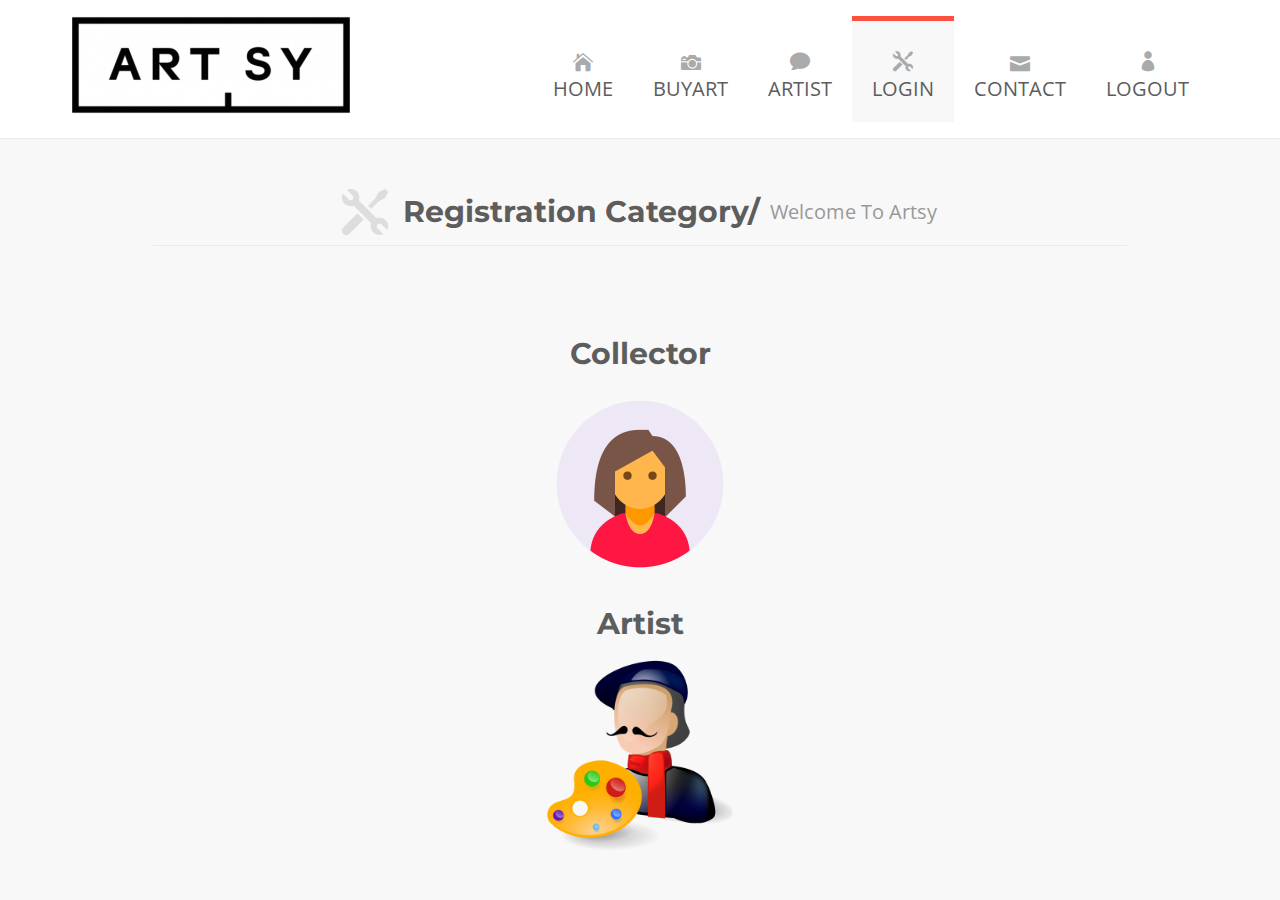
<file: reghome - Copy.html>
<!DOCTYPE html>
<html lang="en">

    <head>
        
        <meta charset="utf-8">
        <meta http-equiv="X-UA-Compatible" content="IE=edge">
        <meta name="viewport" content="width=device-width, initial-scale=1">
        <title>Gioia - Bootstrap Business Template</title>

        <!-- CSS -->
        <link rel="stylesheet" href="http://fonts.googleapis.com/css?family=Open+Sans:400italic,400">
        <link rel="stylesheet" href="http://fonts.googleapis.com/css?family=Montserrat:700,400">
        <link rel="stylesheet" href="assets/bootstrap/css/bootstrap.min.css">
        <link rel="stylesheet" href="assets/elegant-font/code/style.css">
        <link rel="stylesheet" href="assets/css/animate.css">
        <link rel="stylesheet" href="assets/css/magnific-popup.css">
        <link rel="stylesheet" href="assets/flexslider/flexslider.css">
        <link rel="stylesheet" href="assets/css/form-elements.css">
        <link rel="stylesheet" href="assets/css/style.css">
        <link rel="stylesheet" href="assets/css/media-queries.css">

        <!-- HTML5 Shim and Respond.js IE8 support of HTML5 elements and media queries -->
        <!-- WARNING: Respond.js doesn't work if you view the page via file:// -->
        <!--[if lt IE 9]>
            <script src="https://oss.maxcdn.com/libs/html5shiv/3.7.0/html5shiv.js"></script>
            <script src="https://oss.maxcdn.com/libs/respond.js/1.4.2/respond.min.js"></script>
        <![endif]-->

        <!-- Favicon and touch icons -->
        <link rel="shortcut icon" href="assets/ico/favicon.png">
        <link rel="apple-touch-icon-precomposed" sizes="144x144" href="assets/ico/apple-touch-icon-144-precomposed.png">
        <link rel="apple-touch-icon-precomposed" sizes="114x114" href="assets/ico/apple-touch-icon-114-precomposed.png">
        <link rel="apple-touch-icon-precomposed" sizes="72x72" href="assets/ico/apple-touch-icon-72-precomposed.png">
        <link rel="apple-touch-icon-precomposed" href="assets/ico/apple-touch-icon-57-precomposed.png">
        
<style>
form {
    border: 3px solid #f1f1f1;
}

input[type=text], input[type=password] {
    width: 100%;
    padding: 12px 20px;
    margin: 8px 0;
    display: inline-block;
    border: 1px solid #ccc;
    box-sizing: border-box;
}

button {
    background-color: #4CAF50;
    color: white;
    padding: 14px 20px;
    margin: 8px 0;
    border: none;
    cursor: pointer;
    width: 100%;
}

button:hover {
    opacity: 0.8;
}

.cancelbtn {
    width: auto;
    padding: 10px 18px;
    background-color: #f44336;
}

.imgcontainer {
    text-align: center;
    margin: 24px 0 12px 0;
}

img.avatar {
    width: 40%;
    border-radius: 50%;
}

.container {
    padding: 16px;
}

span.psw {
    float: right;
    padding-top: 16px;
}

/* Change styles for span and cancel button on extra small screens */
@media screen and (max-width: 300px) {
    span.psw {
       display: block;
       float: none;
    }
    .cancelbtn {
       width: 100%;
    }
}

</style>

    </head>

    <body>

        <!-- Top menu -->
		<nav class="navbar" role="navigation">
			<div class="container">
				<div class="navbar-header">
					<button type="button" class="navbar-toggle collapsed" data-toggle="collapse" data-target="#top-navbar-1">
						<span class="sr-only">Toggle navigation</span>
						<span class="icon-bar"></span>
						<span class="icon-bar"></span>
						<span class="icon-bar"></span>
					</button>
					<a class="navbar-brand" href="index.html">Gioia - Bootstrap Business Template</a>
				</div>
				<!-- Collect the nav links, forms, and other content for toggling -->
				<div class="collapse navbar-collapse" id="top-navbar-1">
					<ul class="nav navbar-nav navbar-right">						
						<li>
							<a href="index.html"><span aria-hidden="true" class="icon_house"></span><br>Home</a>
						</li>
						<li>
							<a href="portfolio.html"><span aria-hidden="true" class="icon_camera"></span><br>BuyArt</a>
						</li>
						<li>
							<a href="#"><span aria-hidden="true" class="icon_comment"></span><br>Artist</a>
						</li>
						<li class="active">
							<a href="services.html"><span aria-hidden="true" class="icon_tools"></span><br>Login</a>
						</li>
						
						<li>
							<a href="contact.html"><span aria-hidden="true" class="icon_mail"></span><br>Contact</a>
						</li>
                        <li>
							<a href="index.html"><span aria-hidden="true" class="icon_profile"></span><br>Logout</a>
						</li>
				  </ul>
				</div>
			</div>
		</nav>

        <!-- Page Title -->
        <div class="page-title-container">
            <div class="container">
                <div class="row">
                    <div class="col-sm-10 col-sm-offset-1 page-title wow fadeIn">
                        <span aria-hidden="true" class="icon_tools"></span>
                        <h1>Registration Category/</h1>
                        <p>Welcome To Artsy</p>
                    </div>
                </div>
            </div>
        </div>

        <!-- Services Full Width Text -->
    <!-- Services -->
    <!-- Services Half Width Text -->
<div class="services-half-width-container">
        	<div class="container">
	            <div class="row"></div>
          </div>
        </div>

        <!-- Call To Action -->
    <!-- Footer --><!-- Javascript -->
<script src="assets/js/jquery-1.11.1.min.js"></script>
        <script src="assets/bootstrap/js/bootstrap.min.js"></script>
        <script src="assets/js/bootstrap-hover-dropdown.min.js"></script>
        <script src="assets/js/wow.min.js"></script>
        <script src="assets/js/retina-1.1.0.min.js"></script>
        <script src="assets/js/jquery.magnific-popup.min.js"></script>
        <script src="assets/flexslider/jquery.flexslider-min.js"></script>
        <script src="assets/js/jflickrfeed.min.js"></script>
        <script src="assets/js/masonry.pkgd.min.js"></script>
        <script src="http://maps.google.com/maps/api/js?sensor=true"></script>
        <script src="assets/js/jquery.ui.map.min.js"></script>
        <script src="assets/js/scripts.js"></script>
        <body>

<table>

 <!--  <tr>
    <td width="222" height="661" bordercolor="#000000"><table width="200" height="516" border="0">
      <tr>
        
          <form id="form1" name="form1" method="post" action="">
            <div align="center"></div>
          </form>          </td>
      </tr> -->
     
   
    </table></td>
    <td width="283"><div align="center"><h1>Collector</h1><a href="ureg.php"><img src="us.png" alt="user" width="200" height="200" border="10" /></a></div></td>
    <td width="290"><div align="center"><h1>Artist</h1><a href="aregi.php"><img src="a.png" alt="artistS" width="200" height="200" border="10" /></a></div></td>
   
  </tr>
</table>



        
</body>

</html>
</file>
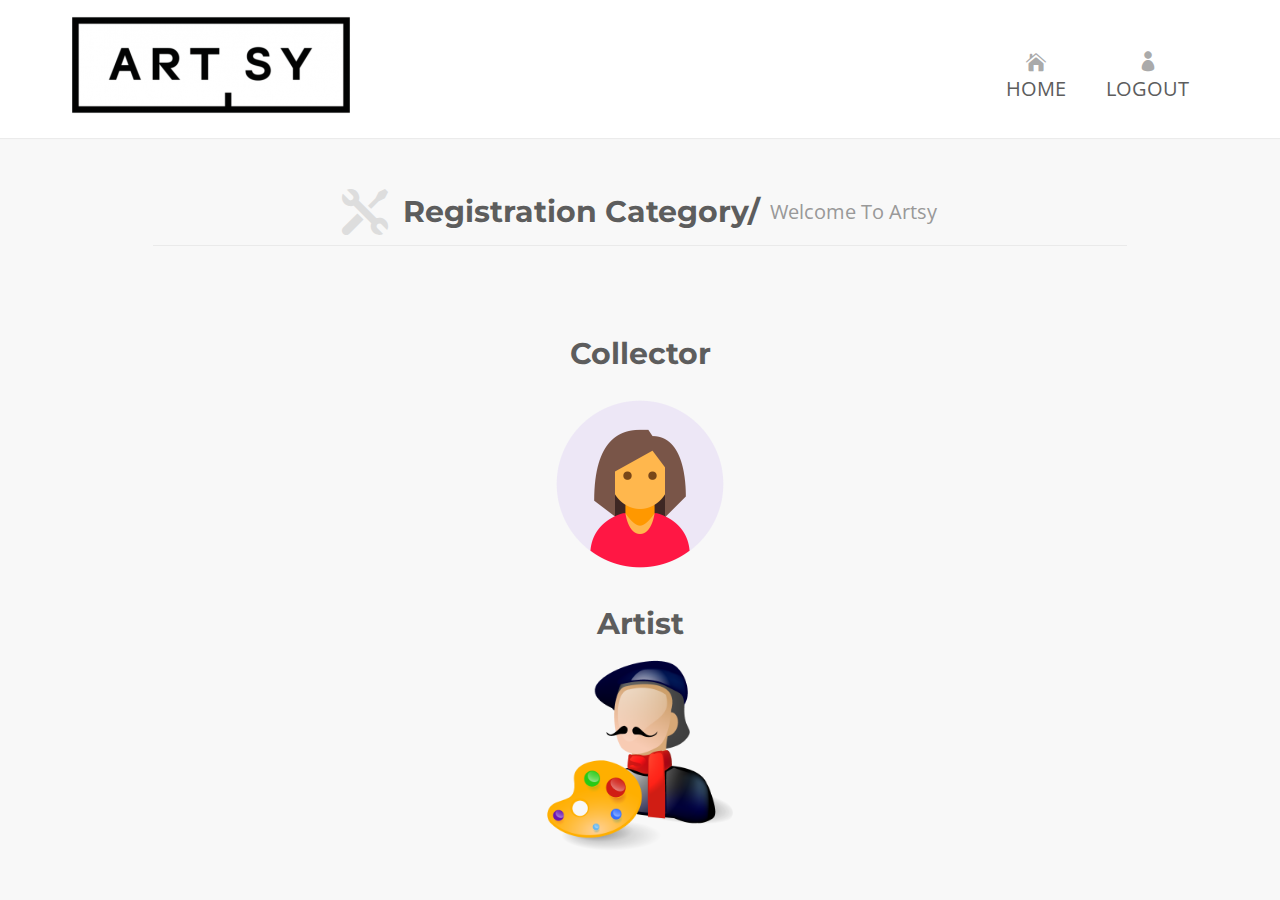
<file: reghome.html>
<!DOCTYPE html>
<html lang="en">

    <head>
        
        <meta charset="utf-8">
        <meta http-equiv="X-UA-Compatible" content="IE=edge">
        <meta name="viewport" content="width=device-width, initial-scale=1">
        <title>Gioia - Bootstrap Business Template</title>

        <!-- CSS -->
        <link rel="stylesheet" href="http://fonts.googleapis.com/css?family=Open+Sans:400italic,400">
        <link rel="stylesheet" href="http://fonts.googleapis.com/css?family=Montserrat:700,400">
        <link rel="stylesheet" href="assets/bootstrap/css/bootstrap.min.css">
        <link rel="stylesheet" href="assets/elegant-font/code/style.css">
        <link rel="stylesheet" href="assets/css/animate.css">
        <link rel="stylesheet" href="assets/css/magnific-popup.css">
        <link rel="stylesheet" href="assets/flexslider/flexslider.css">
        <link rel="stylesheet" href="assets/css/form-elements.css">
        <link rel="stylesheet" href="assets/css/style.css">
        <link rel="stylesheet" href="assets/css/media-queries.css">

        <!-- HTML5 Shim and Respond.js IE8 support of HTML5 elements and media queries -->
        <!-- WARNING: Respond.js doesn't work if you view the page via file:// -->
        <!--[if lt IE 9]>
            <script src="https://oss.maxcdn.com/libs/html5shiv/3.7.0/html5shiv.js"></script>
            <script src="https://oss.maxcdn.com/libs/respond.js/1.4.2/respond.min.js"></script>
        <![endif]-->

        <!-- Favicon and touch icons -->
        <link rel="shortcut icon" href="assets/ico/favicon.png">
        <link rel="apple-touch-icon-precomposed" sizes="144x144" href="assets/ico/apple-touch-icon-144-precomposed.png">
        <link rel="apple-touch-icon-precomposed" sizes="114x114" href="assets/ico/apple-touch-icon-114-precomposed.png">
        <link rel="apple-touch-icon-precomposed" sizes="72x72" href="assets/ico/apple-touch-icon-72-precomposed.png">
        <link rel="apple-touch-icon-precomposed" href="assets/ico/apple-touch-icon-57-precomposed.png">
        
<style>
form {
    border: 3px solid #f1f1f1;
}

input[type=text], input[type=password] {
    width: 100%;
    padding: 12px 20px;
    margin: 8px 0;
    display: inline-block;
    border: 1px solid #ccc;
    box-sizing: border-box;
}

button {
    background-color: #4CAF50;
    color: white;
    padding: 14px 20px;
    margin: 8px 0;
    border: none;
    cursor: pointer;
    width: 100%;
}

button:hover {
    opacity: 0.8;
}

.cancelbtn {
    width: auto;
    padding: 10px 18px;
    background-color: #f44336;
}

.imgcontainer {
    text-align: center;
    margin: 24px 0 12px 0;
}

img.avatar {
    width: 40%;
    border-radius: 50%;
}

.container {
    padding: 16px;
}

span.psw {
    float: right;
    padding-top: 16px;
}

/* Change styles for span and cancel button on extra small screens */
@media screen and (max-width: 300px) {
    span.psw {
       display: block;
       float: none;
    }
    .cancelbtn {
       width: 100%;
    }
}

</style>

    </head>

    <body>

        <!-- Top menu -->
		<nav class="navbar" role="navigation">
			<div class="container">
				<div class="navbar-header">
					<button type="button" class="navbar-toggle collapsed" data-toggle="collapse" data-target="#top-navbar-1">
						<span class="sr-only">Toggle navigation</span>
						<span class="icon-bar"></span>
						<span class="icon-bar"></span>
						<span class="icon-bar"></span>
					</button>
					<a class="navbar-brand" href="index.html">Gioia - Bootstrap Business Template</a>
				</div>
				<!-- Collect the nav links, forms, and other content for toggling -->
				<div class="collapse navbar-collapse" id="top-navbar-1">
					<ul class="nav navbar-nav navbar-right">						
						<li>
							<a href="index.php"><span aria-hidden="true" class="icon_house"></span><br>Home</a>
						</li>
						
                        <li>
							<a href="index.php"><span aria-hidden="true" class="icon_profile"></span><br>Logout</a>
						</li>
				  </ul>
				</div>
			</div>
		</nav>

        <!-- Page Title -->
        <div class="page-title-container">
            <div class="container">
                <div class="row">
                    <div class="col-sm-10 col-sm-offset-1 page-title wow fadeIn">
                        <span aria-hidden="true" class="icon_tools"></span>
                        <h1>Registration Category/</h1>
                        <p>Welcome To Artsy</p>
                    </div>
                </div>
            </div>
        </div>

        <!-- Services Full Width Text -->
    <!-- Services -->
    <!-- Services Half Width Text -->
<div class="services-half-width-container">
        	<div class="container">
	            <div class="row"></div>
          </div>
        </div>

        <!-- Call To Action -->
    <!-- Footer --><!-- Javascript -->
<script src="assets/js/jquery-1.11.1.min.js"></script>
        <script src="assets/bootstrap/js/bootstrap.min.js"></script>
        <script src="assets/js/bootstrap-hover-dropdown.min.js"></script>
        <script src="assets/js/wow.min.js"></script>
        <script src="assets/js/retina-1.1.0.min.js"></script>
        <script src="assets/js/jquery.magnific-popup.min.js"></script>
        <script src="assets/flexslider/jquery.flexslider-min.js"></script>
        <script src="assets/js/jflickrfeed.min.js"></script>
        <script src="assets/js/masonry.pkgd.min.js"></script>
        <script src="http://maps.google.com/maps/api/js?sensor=true"></script>
        <script src="assets/js/jquery.ui.map.min.js"></script>
        <script src="assets/js/scripts.js"></script>
        <body>

<table>

 <!--  <tr>
    <td width="222" height="661" bordercolor="#000000"><table width="200" height="516" border="0">
      <tr>
        
          <form id="form1" name="form1" method="post" action="">
            <div align="center"></div>
          </form>          </td>
      </tr> -->
     
   
    </table></td>
    <td width="283"><div align="center"><h1>Collector</h1><a href="ureg.php"><img src="us.png" alt="user" width="200" height="200" border="10" /></a></div></td>
    <td width="290"><div align="center"><h1>Artist</h1><a href="aregi.php"><img src="a.png" alt="artistS" width="200" height="200" border="10" /></a></div></td>
   
  </tr>
</table>



        
</body>

</html>
</file>
<file: assets/elegant-font/code/style.css>
@font-face {
	font-family: 'ElegantIcons';
	src:url('fonts/ElegantIcons.eot');
	src:url('fonts/ElegantIcons.eot?#iefix') format('embedded-opentype'),
		url('fonts/ElegantIcons.woff') format('woff'),
		url('fonts/ElegantIcons.ttf') format('truetype'),
		url('fonts/ElegantIcons.svg#ElegantIcons') format('svg');
	font-weight: normal;
	font-style: normal;
}

/* Use the following CSS code if you want to use data attributes for inserting your icons */
[data-icon]:before {
	font-family: 'ElegantIcons';
	content: attr(data-icon);
	speak: none;
	font-weight: normal;
	font-variant: normal;
	text-transform: none;
	line-height: 1;
	-webkit-font-smoothing: antialiased;
	-moz-osx-font-smoothing: grayscale;
}

/* Use the following CSS code if you want to have a class per icon */
/*
Instead of a list of all class selectors,
you can use the generic selector below, but it's slower:
[class*="your-class-prefix"] {
*/
.arrow_up, .arrow_down, .arrow_left, .arrow_right, .arrow_left-up, .arrow_right-up, .arrow_right-down, .arrow_left-down, .arrow-up-down, .arrow_up-down_alt, .arrow_left-right_alt, .arrow_left-right, .arrow_expand_alt2, .arrow_expand_alt, .arrow_condense, .arrow_expand, .arrow_move, .arrow_carrot-up, .arrow_carrot-down, .arrow_carrot-left, .arrow_carrot-right, .arrow_carrot-2up, .arrow_carrot-2down, .arrow_carrot-2left, .arrow_carrot-2right, .arrow_carrot-up_alt2, .arrow_carrot-down_alt2, .arrow_carrot-left_alt2, .arrow_carrot-right_alt2, .arrow_carrot-2up_alt2, .arrow_carrot-2down_alt2, .arrow_carrot-2left_alt2, .arrow_carrot-2right_alt2, .arrow_triangle-up, .arrow_triangle-down, .arrow_triangle-left, .arrow_triangle-right, .arrow_triangle-up_alt2, .arrow_triangle-down_alt2, .arrow_triangle-left_alt2, .arrow_triangle-right_alt2, .arrow_back, .icon_minus-06, .icon_plus, .icon_close, .icon_check, .icon_minus_alt2, .icon_plus_alt2, .icon_close_alt2, .icon_check_alt2, .icon_zoom-out_alt, .icon_zoom-in_alt, .icon_search, .icon_box-empty, .icon_box-selected, .icon_minus-box, .icon_plus-box, .icon_box-checked, .icon_circle-empty, .icon_circle-slelected, .icon_stop_alt2, .icon_stop, .icon_pause_alt2, .icon_pause, .icon_menu, .icon_menu-square_alt2, .icon_menu-circle_alt2, .icon_ul, .icon_ol, .icon_adjust-horiz, .icon_adjust-vert, .icon_document_alt, .icon_documents_alt, .icon_pencil, .icon_pencil-edit_alt, .icon_pencil-edit, .icon_folder-alt, .icon_folder-open_alt, .icon_folder-add_alt, .icon_info_alt, .icon_error-oct_alt, .icon_error-circle_alt, .icon_error-triangle_alt, .icon_question_alt2, .icon_question, .icon_comment_alt, .icon_chat_alt, .icon_vol-mute_alt, .icon_volume-low_alt, .icon_volume-high_alt, .icon_quotations, .icon_quotations_alt2, .icon_clock_alt, .icon_lock_alt, .icon_lock-open_alt, .icon_key_alt, .icon_cloud_alt, .icon_cloud-upload_alt, .icon_cloud-download_alt, .icon_image, .icon_images, .icon_lightbulb_alt, .icon_gift_alt, .icon_house_alt, .icon_genius, .icon_mobile, .icon_tablet, .icon_laptop, .icon_desktop, .icon_camera_alt, .icon_mail_alt, .icon_cone_alt, .icon_ribbon_alt, .icon_bag_alt, .icon_creditcard, .icon_cart_alt, .icon_paperclip, .icon_tag_alt, .icon_tags_alt, .icon_trash_alt, .icon_cursor_alt, .icon_mic_alt, .icon_compass_alt, .icon_pin_alt, .icon_pushpin_alt, .icon_map_alt, .icon_drawer_alt, .icon_toolbox_alt, .icon_book_alt, .icon_calendar, .icon_film, .icon_table, .icon_contacts_alt, .icon_headphones, .icon_lifesaver, .icon_piechart, .icon_refresh, .icon_link_alt, .icon_link, .icon_loading, .icon_blocked, .icon_archive_alt, .icon_heart_alt, .icon_star_alt, .icon_star-half_alt, .icon_star, .icon_star-half, .icon_tools, .icon_tool, .icon_cog, .icon_cogs, .arrow_up_alt, .arrow_down_alt, .arrow_left_alt, .arrow_right_alt, .arrow_left-up_alt, .arrow_right-up_alt, .arrow_right-down_alt, .arrow_left-down_alt, .arrow_condense_alt, .arrow_expand_alt3, .arrow_carrot_up_alt, .arrow_carrot-down_alt, .arrow_carrot-left_alt, .arrow_carrot-right_alt, .arrow_carrot-2up_alt, .arrow_carrot-2dwnn_alt, .arrow_carrot-2left_alt, .arrow_carrot-2right_alt, .arrow_triangle-up_alt, .arrow_triangle-down_alt, .arrow_triangle-left_alt, .arrow_triangle-right_alt, .icon_minus_alt, .icon_plus_alt, .icon_close_alt, .icon_check_alt, .icon_zoom-out, .icon_zoom-in, .icon_stop_alt, .icon_menu-square_alt, .icon_menu-circle_alt, .icon_document, .icon_documents, .icon_pencil_alt, .icon_folder, .icon_folder-open, .icon_folder-add, .icon_folder_upload, .icon_folder_download, .icon_info, .icon_error-circle, .icon_error-oct, .icon_error-triangle, .icon_question_alt, .icon_comment, .icon_chat, .icon_vol-mute, .icon_volume-low, .icon_volume-high, .icon_quotations_alt, .icon_clock, .icon_lock, .icon_lock-open, .icon_key, .icon_cloud, .icon_cloud-upload, .icon_cloud-download, .icon_lightbulb, .icon_gift, .icon_house, .icon_camera, .icon_mail, .icon_cone, .icon_ribbon, .icon_bag, .icon_cart, .icon_tag, .icon_tags, .icon_trash, .icon_cursor, .icon_mic, .icon_compass, .icon_pin, .icon_pushpin, .icon_map, .icon_drawer, .icon_toolbox, .icon_book, .icon_contacts, .icon_archive, .icon_heart, .icon_profile, .icon_group, .icon_grid-2x2, .icon_grid-3x3, .icon_music, .icon_pause_alt, .icon_phone, .icon_upload, .icon_download, .social_facebook, .social_twitter, .social_pinterest, .social_googleplus, .social_tumblr, .social_tumbleupon, .social_wordpress, .social_instagram, .social_dribbble, .social_vimeo, .social_linkedin, .social_rss, .social_deviantart, .social_share, .social_myspace, .social_skype, .social_youtube, .social_picassa, .social_googledrive, .social_flickr, .social_blogger, .social_spotify, .social_delicious, .social_facebook_circle, .social_twitter_circle, .social_pinterest_circle, .social_googleplus_circle, .social_tumblr_circle, .social_stumbleupon_circle, .social_wordpress_circle, .social_instagram_circle, .social_dribbble_circle, .social_vimeo_circle, .social_linkedin_circle, .social_rss_circle, .social_deviantart_circle, .social_share_circle, .social_myspace_circle, .social_skype_circle, .social_youtube_circle, .social_picassa_circle, .social_googledrive_alt2, .social_flickr_circle, .social_blogger_circle, .social_spotify_circle, .social_delicious_circle, .social_facebook_square, .social_twitter_square, .social_pinterest_square, .social_googleplus_square, .social_tumblr_square, .social_stumbleupon_square, .social_wordpress_square, .social_instagram_square, .social_dribbble_square, .social_vimeo_square, .social_linkedin_square, .social_rss_square, .social_deviantart_square, .social_share_square, .social_myspace_square, .social_skype_square, .social_youtube_square, .social_picassa_square, .social_googledrive_square, .social_flickr_square, .social_blogger_square, .social_spotify_square, .social_delicious_square, .icon_printer, .icon_calulator, .icon_building, .icon_floppy, .icon_drive, .icon_search-2, .icon_id, .icon_id-2, .icon_puzzle, .icon_like, .icon_dislike, .icon_mug, .icon_currency, .icon_wallet, .icon_pens, .icon_easel, .icon_flowchart, .icon_datareport, .icon_briefcase, .icon_shield, .icon_percent, .icon_globe, .icon_globe-2, .icon_target, .icon_hourglass, .icon_balance, .icon_rook, .icon_printer-alt, .icon_calculator_alt, .icon_building_alt, .icon_floppy_alt, .icon_drive_alt, .icon_search_alt, .icon_id_alt, .icon_id-2_alt, .icon_puzzle_alt, .icon_like_alt, .icon_dislike_alt, .icon_mug_alt, .icon_currency_alt, .icon_wallet_alt, .icon_pens_alt, .icon_easel_alt, .icon_flowchart_alt, .icon_datareport_alt, .icon_briefcase_alt, .icon_shield_alt, .icon_percent_alt, .icon_globe_alt, .icon_clipboard {
	font-family: 'ElegantIcons';
	speak: none;
	font-style: normal;
	font-weight: normal;
	font-variant: normal;
	text-transform: none;
	line-height: 1;
	-webkit-font-smoothing: antialiased;
}
.arrow_up:before {
	content: "\21";
}
.arrow_down:before {
	content: "\22";
}
.arrow_left:before {
	content: "\23";
}
.arrow_right:before {
	content: "\24";
}
.arrow_left-up:before {
	content: "\25";
}
.arrow_right-up:before {
	content: "\26";
}
.arrow_right-down:before {
	content: "\27";
}
.arrow_left-down:before {
	content: "\28";
}
.arrow-up-down:before {
	content: "\29";
}
.arrow_up-down_alt:before {
	content: "\2a";
}
.arrow_left-right_alt:before {
	content: "\2b";
}
.arrow_left-right:before {
	content: "\2c";
}
.arrow_expand_alt2:before {
	content: "\2d";
}
.arrow_expand_alt:before {
	content: "\2e";
}
.arrow_condense:before {
	content: "\2f";
}
.arrow_expand:before {
	content: "\30";
}
.arrow_move:before {
	content: "\31";
}
.arrow_carrot-up:before {
	content: "\32";
}
.arrow_carrot-down:before {
	content: "\33";
}
.arrow_carrot-left:before {
	content: "\34";
}
.arrow_carrot-right:before {
	content: "\35";
}
.arrow_carrot-2up:before {
	content: "\36";
}
.arrow_carrot-2down:before {
	content: "\37";
}
.arrow_carrot-2left:before {
	content: "\38";
}
.arrow_carrot-2right:before {
	content: "\39";
}
.arrow_carrot-up_alt2:before {
	content: "\3a";
}
.arrow_carrot-down_alt2:before {
	content: "\3b";
}
.arrow_carrot-left_alt2:before {
	content: "\3c";
}
.arrow_carrot-right_alt2:before {
	content: "\3d";
}
.arrow_carrot-2up_alt2:before {
	content: "\3e";
}
.arrow_carrot-2down_alt2:before {
	content: "\3f";
}
.arrow_carrot-2left_alt2:before {
	content: "\40";
}
.arrow_carrot-2right_alt2:before {
	content: "\41";
}
.arrow_triangle-up:before {
	content: "\42";
}
.arrow_triangle-down:before {
	content: "\43";
}
.arrow_triangle-left:before {
	content: "\44";
}
.arrow_triangle-right:before {
	content: "\45";
}
.arrow_triangle-up_alt2:before {
	content: "\46";
}
.arrow_triangle-down_alt2:before {
	content: "\47";
}
.arrow_triangle-left_alt2:before {
	content: "\48";
}
.arrow_triangle-right_alt2:before {
	content: "\49";
}
.arrow_back:before {
	content: "\4a";
}
.icon_minus-06:before {
	content: "\4b";
}
.icon_plus:before {
	content: "\4c";
}
.icon_close:before {
	content: "\4d";
}
.icon_check:before {
	content: "\4e";
}
.icon_minus_alt2:before {
	content: "\4f";
}
.icon_plus_alt2:before {
	content: "\50";
}
.icon_close_alt2:before {
	content: "\51";
}
.icon_check_alt2:before {
	content: "\52";
}
.icon_zoom-out_alt:before {
	content: "\53";
}
.icon_zoom-in_alt:before {
	content: "\54";
}
.icon_search:before {
	content: "\55";
}
.icon_box-empty:before {
	content: "\56";
}
.icon_box-selected:before {
	content: "\57";
}
.icon_minus-box:before {
	content: "\58";
}
.icon_plus-box:before {
	content: "\59";
}
.icon_box-checked:before {
	content: "\5a";
}
.icon_circle-empty:before {
	content: "\5b";
}
.icon_circle-slelected:before {
	content: "\5c";
}
.icon_stop_alt2:before {
	content: "\5d";
}
.icon_stop:before {
	content: "\5e";
}
.icon_pause_alt2:before {
	content: "\5f";
}
.icon_pause:before {
	content: "\60";
}
.icon_menu:before {
	content: "\61";
}
.icon_menu-square_alt2:before {
	content: "\62";
}
.icon_menu-circle_alt2:before {
	content: "\63";
}
.icon_ul:before {
	content: "\64";
}
.icon_ol:before {
	content: "\65";
}
.icon_adjust-horiz:before {
	content: "\66";
}
.icon_adjust-vert:before {
	content: "\67";
}
.icon_document_alt:before {
	content: "\68";
}
.icon_documents_alt:before {
	content: "\69";
}
.icon_pencil:before {
	content: "\6a";
}
.icon_pencil-edit_alt:before {
	content: "\6b";
}
.icon_pencil-edit:before {
	content: "\6c";
}
.icon_folder-alt:before {
	content: "\6d";
}
.icon_folder-open_alt:before {
	content: "\6e";
}
.icon_folder-add_alt:before {
	content: "\6f";
}
.icon_info_alt:before {
	content: "\70";
}
.icon_error-oct_alt:before {
	content: "\71";
}
.icon_error-circle_alt:before {
	content: "\72";
}
.icon_error-triangle_alt:before {
	content: "\73";
}
.icon_question_alt2:before {
	content: "\74";
}
.icon_question:before {
	content: "\75";
}
.icon_comment_alt:before {
	content: "\76";
}
.icon_chat_alt:before {
	content: "\77";
}
.icon_vol-mute_alt:before {
	content: "\78";
}
.icon_volume-low_alt:before {
	content: "\79";
}
.icon_volume-high_alt:before {
	content: "\7a";
}
.icon_quotations:before {
	content: "\7b";
}
.icon_quotations_alt2:before {
	content: "\7c";
}
.icon_clock_alt:before {
	content: "\7d";
}
.icon_lock_alt:before {
	content: "\7e";
}
.icon_lock-open_alt:before {
	content: "\e000";
}
.icon_key_alt:before {
	content: "\e001";
}
.icon_cloud_alt:before {
	content: "\e002";
}
.icon_cloud-upload_alt:before {
	content: "\e003";
}
.icon_cloud-download_alt:before {
	content: "\e004";
}
.icon_image:before {
	content: "\e005";
}
.icon_images:before {
	content: "\e006";
}
.icon_lightbulb_alt:before {
	content: "\e007";
}
.icon_gift_alt:before {
	content: "\e008";
}
.icon_house_alt:before {
	content: "\e009";
}
.icon_genius:before {
	content: "\e00a";
}
.icon_mobile:before {
	content: "\e00b";
}
.icon_tablet:before {
	content: "\e00c";
}
.icon_laptop:before {
	content: "\e00d";
}
.icon_desktop:before {
	content: "\e00e";
}
.icon_camera_alt:before {
	content: "\e00f";
}
.icon_mail_alt:before {
	content: "\e010";
}
.icon_cone_alt:before {
	content: "\e011";
}
.icon_ribbon_alt:before {
	content: "\e012";
}
.icon_bag_alt:before {
	content: "\e013";
}
.icon_creditcard:before {
	content: "\e014";
}
.icon_cart_alt:before {
	content: "\e015";
}
.icon_paperclip:before {
	content: "\e016";
}
.icon_tag_alt:before {
	content: "\e017";
}
.icon_tags_alt:before {
	content: "\e018";
}
.icon_trash_alt:before {
	content: "\e019";
}
.icon_cursor_alt:before {
	content: "\e01a";
}
.icon_mic_alt:before {
	content: "\e01b";
}
.icon_compass_alt:before {
	content: "\e01c";
}
.icon_pin_alt:before {
	content: "\e01d";
}
.icon_pushpin_alt:before {
	content: "\e01e";
}
.icon_map_alt:before {
	content: "\e01f";
}
.icon_drawer_alt:before {
	content: "\e020";
}
.icon_toolbox_alt:before {
	content: "\e021";
}
.icon_book_alt:before {
	content: "\e022";
}
.icon_calendar:before {
	content: "\e023";
}
.icon_film:before {
	content: "\e024";
}
.icon_table:before {
	content: "\e025";
}
.icon_contacts_alt:before {
	content: "\e026";
}
.icon_headphones:before {
	content: "\e027";
}
.icon_lifesaver:before {
	content: "\e028";
}
.icon_piechart:before {
	content: "\e029";
}
.icon_refresh:before {
	content: "\e02a";
}
.icon_link_alt:before {
	content: "\e02b";
}
.icon_link:before {
	content: "\e02c";
}
.icon_loading:before {
	content: "\e02d";
}
.icon_blocked:before {
	content: "\e02e";
}
.icon_archive_alt:before {
	content: "\e02f";
}
.icon_heart_alt:before {
	content: "\e030";
}
.icon_star_alt:before {
	content: "\e031";
}
.icon_star-half_alt:before {
	content: "\e032";
}
.icon_star:before {
	content: "\e033";
}
.icon_star-half:before {
	content: "\e034";
}
.icon_tools:before {
	content: "\e035";
}
.icon_tool:before {
	content: "\e036";
}
.icon_cog:before {
	content: "\e037";
}
.icon_cogs:before {
	content: "\e038";
}
.arrow_up_alt:before {
	content: "\e039";
}
.arrow_down_alt:before {
	content: "\e03a";
}
.arrow_left_alt:before {
	content: "\e03b";
}
.arrow_right_alt:before {
	content: "\e03c";
}
.arrow_left-up_alt:before {
	content: "\e03d";
}
.arrow_right-up_alt:before {
	content: "\e03e";
}
.arrow_right-down_alt:before {
	content: "\e03f";
}
.arrow_left-down_alt:before {
	content: "\e040";
}
.arrow_condense_alt:before {
	content: "\e041";
}
.arrow_expand_alt3:before {
	content: "\e042";
}
.arrow_carrot_up_alt:before {
	content: "\e043";
}
.arrow_carrot-down_alt:before {
	content: "\e044";
}
.arrow_carrot-left_alt:before {
	content: "\e045";
}
.arrow_carrot-right_alt:before {
	content: "\e046";
}
.arrow_carrot-2up_alt:before {
	content: "\e047";
}
.arrow_carrot-2dwnn_alt:before {
	content: "\e048";
}
.arrow_carrot-2left_alt:before {
	content: "\e049";
}
.arrow_carrot-2right_alt:before {
	content: "\e04a";
}
.arrow_triangle-up_alt:before {
	content: "\e04b";
}
.arrow_triangle-down_alt:before {
	content: "\e04c";
}
.arrow_triangle-left_alt:before {
	content: "\e04d";
}
.arrow_triangle-right_alt:before {
	content: "\e04e";
}
.icon_minus_alt:before {
	content: "\e04f";
}
.icon_plus_alt:before {
	content: "\e050";
}
.icon_close_alt:before {
	content: "\e051";
}
.icon_check_alt:before {
	content: "\e052";
}
.icon_zoom-out:before {
	content: "\e053";
}
.icon_zoom-in:before {
	content: "\e054";
}
.icon_stop_alt:before {
	content: "\e055";
}
.icon_menu-square_alt:before {
	content: "\e056";
}
.icon_menu-circle_alt:before {
	content: "\e057";
}
.icon_document:before {
	content: "\e058";
}
.icon_documents:before {
	content: "\e059";
}
.icon_pencil_alt:before {
	content: "\e05a";
}
.icon_folder:before {
	content: "\e05b";
}
.icon_folder-open:before {
	content: "\e05c";
}
.icon_folder-add:before {
	content: "\e05d";
}
.icon_folder_upload:before {
	content: "\e05e";
}
.icon_folder_download:before {
	content: "\e05f";
}
.icon_info:before {
	content: "\e060";
}
.icon_error-circle:before {
	content: "\e061";
}
.icon_error-oct:before {
	content: "\e062";
}
.icon_error-triangle:before {
	content: "\e063";
}
.icon_question_alt:before {
	content: "\e064";
}
.icon_comment:before {
	content: "\e065";
}
.icon_chat:before {
	content: "\e066";
}
.icon_vol-mute:before {
	content: "\e067";
}
.icon_volume-low:before {
	content: "\e068";
}
.icon_volume-high:before {
	content: "\e069";
}
.icon_quotations_alt:before {
	content: "\e06a";
}
.icon_clock:before {
	content: "\e06b";
}
.icon_lock:before {
	content: "\e06c";
}
.icon_lock-open:before {
	content: "\e06d";
}
.icon_key:before {
	content: "\e06e";
}
.icon_cloud:before {
	content: "\e06f";
}
.icon_cloud-upload:before {
	content: "\e070";
}
.icon_cloud-download:before {
	content: "\e071";
}
.icon_lightbulb:before {
	content: "\e072";
}
.icon_gift:before {
	content: "\e073";
}
.icon_house:before {
	content: "\e074";
}
.icon_camera:before {
	content: "\e075";
}
.icon_mail:before {
	content: "\e076";
}
.icon_cone:before {
	content: "\e077";
}
.icon_ribbon:before {
	content: "\e078";
}
.icon_bag:before {
	content: "\e079";
}
.icon_cart:before {
	content: "\e07a";
}
.icon_tag:before {
	content: "\e07b";
}
.icon_tags:before {
	content: "\e07c";
}
.icon_trash:before {
	content: "\e07d";
}
.icon_cursor:before {
	content: "\e07e";
}
.icon_mic:before {
	content: "\e07f";
}
.icon_compass:before {
	content: "\e080";
}
.icon_pin:before {
	content: "\e081";
}
.icon_pushpin:before {
	content: "\e082";
}
.icon_map:before {
	content: "\e083";
}
.icon_drawer:before {
	content: "\e084";
}
.icon_toolbox:before {
	content: "\e085";
}
.icon_book:before {
	content: "\e086";
}
.icon_contacts:before {
	content: "\e087";
}
.icon_archive:before {
	content: "\e088";
}
.icon_heart:before {
	content: "\e089";
}
.icon_profile:before {
	content: "\e08a";
}
.icon_group:before {
	content: "\e08b";
}
.icon_grid-2x2:before {
	content: "\e08c";
}
.icon_grid-3x3:before {
	content: "\e08d";
}
.icon_music:before {
	content: "\e08e";
}
.icon_pause_alt:before {
	content: "\e08f";
}
.icon_phone:before {
	content: "\e090";
}
.icon_upload:before {
	content: "\e091";
}
.icon_download:before {
	content: "\e092";
}
.social_facebook:before {
	content: "\e093";
}
.social_twitter:before {
	content: "\e094";
}
.social_pinterest:before {
	content: "\e095";
}
.social_googleplus:before {
	content: "\e096";
}
.social_tumblr:before {
	content: "\e097";
}
.social_tumbleupon:before {
	content: "\e098";
}
.social_wordpress:before {
	content: "\e099";
}
.social_instagram:before {
	content: "\e09a";
}
.social_dribbble:before {
	content: "\e09b";
}
.social_vimeo:before {
	content: "\e09c";
}
.social_linkedin:before {
	content: "\e09d";
}
.social_rss:before {
	content: "\e09e";
}
.social_deviantart:before {
	content: "\e09f";
}
.social_share:before {
	content: "\e0a0";
}
.social_myspace:before {
	content: "\e0a1";
}
.social_skype:before {
	content: "\e0a2";
}
.social_youtube:before {
	content: "\e0a3";
}
.social_picassa:before {
	content: "\e0a4";
}
.social_googledrive:before {
	content: "\e0a5";
}
.social_flickr:before {
	content: "\e0a6";
}
.social_blogger:before {
	content: "\e0a7";
}
.social_spotify:before {
	content: "\e0a8";
}
.social_delicious:before {
	content: "\e0a9";
}
.social_facebook_circle:before {
	content: "\e0aa";
}
.social_twitter_circle:before {
	content: "\e0ab";
}
.social_pinterest_circle:before {
	content: "\e0ac";
}
.social_googleplus_circle:before {
	content: "\e0ad";
}
.social_tumblr_circle:before {
	content: "\e0ae";
}
.social_stumbleupon_circle:before {
	content: "\e0af";
}
.social_wordpress_circle:before {
	content: "\e0b0";
}
.social_instagram_circle:before {
	content: "\e0b1";
}
.social_dribbble_circle:before {
	content: "\e0b2";
}
.social_vimeo_circle:before {
	content: "\e0b3";
}
.social_linkedin_circle:before {
	content: "\e0b4";
}
.social_rss_circle:before {
	content: "\e0b5";
}
.social_deviantart_circle:before {
	content: "\e0b6";
}
.social_share_circle:before {
	content: "\e0b7";
}
.social_myspace_circle:before {
	content: "\e0b8";
}
.social_skype_circle:before {
	content: "\e0b9";
}
.social_youtube_circle:before {
	content: "\e0ba";
}
.social_picassa_circle:before {
	content: "\e0bb";
}
.social_googledrive_alt2:before {
	content: "\e0bc";
}
.social_flickr_circle:before {
	content: "\e0bd";
}
.social_blogger_circle:before {
	content: "\e0be";
}
.social_spotify_circle:before {
	content: "\e0bf";
}
.social_delicious_circle:before {
	content: "\e0c0";
}
.social_facebook_square:before {
	content: "\e0c1";
}
.social_twitter_square:before {
	content: "\e0c2";
}
.social_pinterest_square:before {
	content: "\e0c3";
}
.social_googleplus_square:before {
	content: "\e0c4";
}
.social_tumblr_square:before {
	content: "\e0c5";
}
.social_stumbleupon_square:before {
	content: "\e0c6";
}
.social_wordpress_square:before {
	content: "\e0c7";
}
.social_instagram_square:before {
	content: "\e0c8";
}
.social_dribbble_square:before {
	content: "\e0c9";
}
.social_vimeo_square:before {
	content: "\e0ca";
}
.social_linkedin_square:before {
	content: "\e0cb";
}
.social_rss_square:before {
	content: "\e0cc";
}
.social_deviantart_square:before {
	content: "\e0cd";
}
.social_share_square:before {
	content: "\e0ce";
}
.social_myspace_square:before {
	content: "\e0cf";
}
.social_skype_square:before {
	content: "\e0d0";
}
.social_youtube_square:before {
	content: "\e0d1";
}
.social_picassa_square:before {
	content: "\e0d2";
}
.social_googledrive_square:before {
	content: "\e0d3";
}
.social_flickr_square:before {
	content: "\e0d4";
}
.social_blogger_square:before {
	content: "\e0d5";
}
.social_spotify_square:before {
	content: "\e0d6";
}
.social_delicious_square:before {
	content: "\e0d7";
}
.icon_printer:before {
	content: "\e103";
}
.icon_calulator:before {
	content: "\e0ee";
}
.icon_building:before {
	content: "\e0ef";
}
.icon_floppy:before {
	content: "\e0e8";
}
.icon_drive:before {
	content: "\e0ea";
}
.icon_search-2:before {
	content: "\e101";
}
.icon_id:before {
	content: "\e107";
}
.icon_id-2:before {
	content: "\e108";
}
.icon_puzzle:before {
	content: "\e102";
}
.icon_like:before {
	content: "\e106";
}
.icon_dislike:before {
	content: "\e0eb";
}
.icon_mug:before {
	content: "\e105";
}
.icon_currency:before {
	content: "\e0ed";
}
.icon_wallet:before {
	content: "\e100";
}
.icon_pens:before {
	content: "\e104";
}
.icon_easel:before {
	content: "\e0e9";
}
.icon_flowchart:before {
	content: "\e109";
}
.icon_datareport:before {
	content: "\e0ec";
}
.icon_briefcase:before {
	content: "\e0fe";
}
.icon_shield:before {
	content: "\e0f6";
}
.icon_percent:before {
	content: "\e0fb";
}
.icon_globe:before {
	content: "\e0e2";
}
.icon_globe-2:before {
	content: "\e0e3";
}
.icon_target:before {
	content: "\e0f5";
}
.icon_hourglass:before {
	content: "\e0e1";
}
.icon_balance:before {
	content: "\e0ff";
}
.icon_rook:before {
	content: "\e0f8";
}
.icon_printer-alt:before {
	content: "\e0fa";
}
.icon_calculator_alt:before {
	content: "\e0e7";
}
.icon_building_alt:before {
	content: "\e0fd";
}
.icon_floppy_alt:before {
	content: "\e0e4";
}
.icon_drive_alt:before {
	content: "\e0e5";
}
.icon_search_alt:before {
	content: "\e0f7";
}
.icon_id_alt:before {
	content: "\e0e0";
}
.icon_id-2_alt:before {
	content: "\e0fc";
}
.icon_puzzle_alt:before {
	content: "\e0f9";
}
.icon_like_alt:before {
	content: "\e0dd";
}
.icon_dislike_alt:before {
	content: "\e0f1";
}
.icon_mug_alt:before {
	content: "\e0dc";
}
.icon_currency_alt:before {
	content: "\e0f3";
}
.icon_wallet_alt:before {
	content: "\e0d8";
}
.icon_pens_alt:before {
	content: "\e0db";
}
.icon_easel_alt:before {
	content: "\e0f0";
}
.icon_flowchart_alt:before {
	content: "\e0df";
}
.icon_datareport_alt:before {
	content: "\e0f2";
}
.icon_briefcase_alt:before {
	content: "\e0f4";
}
.icon_shield_alt:before {
	content: "\e0d9";
}
.icon_percent_alt:before {
	content: "\e0da";
}
.icon_globe_alt:before {
	content: "\e0de";
}
.icon_clipboard:before {
	content: "\e0e6";
}


	.glyph {
		float: left;
		text-align: center;
		padding: .75em;
		margin: .4em 1.5em .75em 0;
		width: 6em;
text-shadow: none;
	}
        .glyph_big {
        font-size: 128px;
        color: #59c5dc;
        float: left;
        margin-right: 20px;
        }

        .glyph div { padding-bottom: 10px;}

	.glyph input {
		font-family: consolas, monospace;
		font-size: 12px;
		width: 100%;
		text-align: center;
		border: 0;
		box-shadow: 0 0 0 1px #ccc;
		padding: .2em;
                -moz-border-radius: 5px;
                -webkit-border-radius: 5px;
	}
	.centered {
		margin-left: auto;
		margin-right: auto;
	}
	.glyph .fs1 {
		font-size: 2em;
	}
</file>
<file: assets/css/form-elements.css>
input[type="text"],input[type="email"], input[type="password"],input[type="date"] 
textarea,select 
textarea.form-control {
    margin: 0;
    padding: 0 6px;
    vertical-align: middle;
    background: none;
    border: 1px solid #ddd;
    font-family: 'Open Sans', sans-serif;
    font-size: 13px;
    font-weight: 400;
    color: #888;
    font-style: italic;
    -moz-border-radius: 0; -webkit-border-radius: 0; border-radius: 0;
    -moz-box-shadow: none; -webkit-box-shadow: none; box-shadow: none;
    -o-transition: all .3s; -moz-transition: all .3s; -webkit-transition: all .3s; -ms-transition: all .3s; transition: all .3s;
}

input[type="text"]:focus, 
textarea:focus, 
textarea.form-control:focus {
	outline: 0;
    border: 1px solid #bbb;
    -moz-box-shadow: none; -webkit-box-shadow: none; box-shadow: none;
}

input[type="text"]:-moz-placeholder, textarea:-moz-placeholder, textarea.form-control:-moz-placeholder { color: #ccc; }
input[type="text"]:-ms-input-placeholder, textarea:-ms-input-placeholder, textarea.form-control:-ms-input-placeholder { color: #ccc; }
input[type="text"]::-webkit-input-placeholder, textarea::-webkit-input-placeholder, textarea.form-control::-webkit-input-placeholder { color: #ccc; }
input[type="email"]:-moz-placeholder, textarea:-moz-placeholder, textarea.form-control:-moz-placeholder { color: #ccc; }
input[type="email"]:-ms-input-placeholder, textarea:-ms-input-placeholder, textarea.form-control:-ms-input-placeholder { color: #ccc; }
input[type="email"]::-webkit-input-placeholder, textarea::-webkit-input-placeholder, textarea.form-control::-webkit-input-placeholder { color: #ccc; }
input[type="password"]:-moz-placeholder, textarea:-moz-placeholder, textarea.form-control:-moz-placeholder { color: #ccc; }
input[type="password"]:-ms-input-placeholder, textarea:-ms-input-placeholder, textarea.form-control:-ms-input-placeholder { color: #ccc; }
input[type="password"]::-webkit-input-placeholder, textarea::-webkit-input-placeholder, textarea.form-control::-webkit-input-placeholder { color: #ccc; }
input[type="date"]::-webkit-input-placeholder, textarea::-webkit-input-placeholder, textarea.form-control::-webkit-input-placeholder { color: #ccc; background: none; }
input[type="date"]::-webkit-input-placeholder, textarea::-webkit-input-placeholder, textarea.form-control::-webkit-input-placeholder { color: #ccc;  background: none;}
input[type="date"]::-webkit-input-placeholder, textarea::-webkit-input-placeholder, textarea.form-control::-webkit-input-placeholder { color: #ccc;  background: none;}

button.btn {
	height: 30px;
    margin: 0;
    padding: 0 20px;
    vertical-align: middle;
    background: #fe503e;
    border: 0;
    font-family: 'Open Sans', sans-serif;
    font-weight: 400;
    line-height: 30px;
    color: #fff;
    text-shadow: none;
    -moz-border-radius: 0; -webkit-border-radius: 0; border-radius: 0;
    -moz-box-shadow: 0 1px 25px 0 rgba(0,0,0,.05) inset, 0 -1px 25px 0 rgba(0,0,0,.05) inset;
    -webkit-box-shadow: 0 1px 25px 0 rgba(0,0,0,.05) inset, 0 -1px 25px 0 rgba(0,0,0,.05) inset;
    box-shadow: 0 1px 25px 0 rgba(0,0,0,.05) inset, 0 -1px 25px 0 rgba(0,0,0,.05) inset;
    -o-transition: all .3s; -moz-transition: all .3s; -webkit-transition: all .3s; -ms-transition: all .3s; transition: all .3s;
}

button.btn:hover {
	background: #5d5d5d;
    border: 0;
    color: #fff;
    -moz-box-shadow: none; -webkit-box-shadow: none; box-shadow: none;
}

button.btn:active {
	outline: 0;
    background: #5d5d5d;
    border: 0;
    color: #fff;
    -moz-box-shadow: 0 5px 10px 0 rgba(0,0,0,.15) inset, 0 -1px 25px 0 rgba(0,0,0,.05) inset;
    -webkit-box-shadow: 0 5px 10px 0 rgba(0,0,0,.15) inset, 0 -1px 25px 0 rgba(0,0,0,.05) inset;
    box-shadow: 0 5px 10px 0 rgba(0,0,0,.15) inset, 0 -1px 25px 0 rgba(0,0,0,.05) inset;
}

button.btn:focus {
	outline: 0;
    background: #5d5d5d;
    border: 0;
    color: #fff;
}

.btn:active:focus, .btn.active:focus {
	outline: 0;
    background: #5d5d5d;
    border: 0;
    color: #fff;
}
</file>
<file: assets/css/style.css>
body {
	background: #f8f8f8;
	text-align: center;
	font-family: 'Open Sans', sans-serif;
	color: #999999;
	font-size: 20px;
	font-weight: 400;
	top: auto;
}

.colored-text { color: #fe503e; }

a {
    color: #fe503e;
    text-decoration: none;
    -o-transition: all .3s; -moz-transition: all .3s; -webkit-transition: all .3s; -ms-transition: all .3s; transition: all .3s;
}
a:hover, a:focus { color: #888; text-decoration: none; }

strong { font-weight: bold; }

img { max-width: 100%; }

h1 {
    font-family: 'Montserrat', sans-serif;
    font-size: 30px;
    color: #5d5d5d;
    line-height: 40px;
    font-weight: bold;
}

h2 {
	margin: 0;
    background: #f8f8f8;
    font-family: 'Montserrat', sans-serif;
    font-size: 24px;
    color: #5d5d5d;
    line-height: 40px;
    font-weight: bold;
    text-align: left;
}

h3, h4 {
	font-family: 'Montserrat', sans-serif;
    color: #5d5d5d;
    line-height: 20px;
    font-weight: bold;
    text-transform: uppercase;
    text-shadow: 0 1px 0 rgba(255,255,255,.7);
}

::-moz-selection { background: #fe503e; color: #fff; text-shadow: none; }
::selection { background: #fe503e; color: #fff; text-shadow: none; }


/***** Big links / buttons *****/

a.big-link-1 {
	display: inline-block;
    padding: 5px 22px;
    background: #fe503e;
    color: #fff;
    font-style: italic;
    text-decoration: none;
    -moz-box-shadow: 0 1px 25px 0 rgba(0,0,0,.05) inset, 0 -1px 25px 0 rgba(0,0,0,.05) inset;
    -webkit-box-shadow: 0 1px 25px 0 rgba(0,0,0,.05) inset, 0 -1px 25px 0 rgba(0,0,0,.05) inset;
    box-shadow: 0 1px 25px 0 rgba(0,0,0,.05) inset, 0 -1px 25px 0 rgba(0,0,0,.05) inset;
}

a.big-link-1:hover {
    -moz-box-shadow: none; -webkit-box-shadow: none; box-shadow: none;
}

a.big-link-1:active {
    -moz-box-shadow: 0 5px 10px 0 rgba(0,0,0,.15) inset, 0 -1px 25px 0 rgba(0,0,0,.05) inset;
    -webkit-box-shadow: 0 5px 10px 0 rgba(0,0,0,.15) inset, 0 -1px 25px 0 rgba(0,0,0,.05) inset;
    box-shadow: 0 5px 10px 0 rgba(0,0,0,.15) inset, 0 -1px 25px 0 rgba(0,0,0,.05) inset;
}

a.big-link-2 {
    display: inline-block;
    width: 35px;
    height: 35px;
    padding-top: 5px;
    background: #1d1d1d; /* browsers that don't support rgba */
    background: rgba(0, 0, 0, .7);
    font-size: 16px;
    color: #fff;
    line-height: 16px;
    -moz-border-radius: 19px; -webkit-border-radius: 19px; border-radius: 19px;
    -moz-box-shadow: 0 1px 25px 0 rgba(0,0,0,.05) inset, 0 -1px 25px 0 rgba(0,0,0,.05) inset;
    -webkit-box-shadow: 0 1px 25px 0 rgba(0,0,0,.05) inset, 0 -1px 25px 0 rgba(0,0,0,.05) inset;
    box-shadow: 0 1px 25px 0 rgba(0,0,0,.05) inset, 0 -1px 25px 0 rgba(0,0,0,.05) inset;
}

a.big-link-2:hover {
    background: #fe503e;
    -moz-box-shadow: none; -webkit-box-shadow: none; box-shadow: none;
}

a.big-link-2:active {
    -moz-box-shadow: 0 5px 10px 0 rgba(0,0,0,.15) inset, 0 -1px 25px 0 rgba(0,0,0,.05) inset;
    -webkit-box-shadow: 0 5px 10px 0 rgba(0,0,0,.15) inset, 0 -1px 25px 0 rgba(0,0,0,.05) inset;
    box-shadow: 0 5px 10px 0 rgba(0,0,0,.15) inset, 0 -1px 25px 0 rgba(0,0,0,.05) inset;
}

a.big-link-3 {
	display: inline-block;
    padding: 5px 22px;
    background: #fe503e;
    font-size: 18px;
    color: #fff;
    font-style: italic;
    line-height: 24px;
    text-decoration: none;
    -moz-box-shadow: 0 1px 25px 0 rgba(0,0,0,.05) inset, 0 -1px 25px 0 rgba(0,0,0,.05) inset;
    -webkit-box-shadow: 0 1px 25px 0 rgba(0,0,0,.05) inset, 0 -1px 25px 0 rgba(0,0,0,.05) inset;
    box-shadow: 0 1px 25px 0 rgba(0,0,0,.05) inset, 0 -1px 25px 0 rgba(0,0,0,.05) inset;
}

a.big-link-3:hover {
    -moz-box-shadow: none; -webkit-box-shadow: none; box-shadow: none;
}

a.big-link-3:active {
    -moz-box-shadow: 0 5px 10px 0 rgba(0,0,0,.15) inset, 0 -1px 25px 0 rgba(0,0,0,.05) inset;
    -webkit-box-shadow: 0 5px 10px 0 rgba(0,0,0,.15) inset, 0 -1px 25px 0 rgba(0,0,0,.05) inset;
    box-shadow: 0 5px 10px 0 rgba(0,0,0,.15) inset, 0 -1px 25px 0 rgba(0,0,0,.05) inset;
}


/***** Top menu *****/

.navbar {
	z-index: 99;
	margin-bottom: 40;
	background: #fff;
	border: 0;
	-moz-border-radius: 0; -webkit-border-radius: 0; border-radius: 0;
	-moz-box-shadow: 0 1px 1px 0 rgba(0, 0, 0, 0.05);
    -webkit-box-shadow: 0 1px 1px 0 rgba(0, 0, 0, 0.05);
    box-shadow: 0 1px 1px 0 rgba(0, 0, 0, 0.05);
}

ul.navbar-nav {
	font-size: 20px;
	color: #888;
	text-transform: uppercase;
	
	height: 10px;
}

ul.navbar-nav li a { padding: 23px 20px; background: #fff; border-top: 5px solid #fff; color: #5d5d5d; }
ul.navbar-nav li.active a { background: #f8f8f8; border-color: #fe503e; color: #5d5d5d; }

ul.navbar-nav li a:hover, ul.navbar-nav li a:focus { background: #fe503e; border-color: #fe503e; color: #fff; outline: 0; }

.nav .open > a { background: #f8f8f8; border-color: #fe503e; color: #5d5d5d; }
.nav .open > a:hover, .nav .open > a:focus { background: #fe503e; border-color: #fe503e; color: #fff; }

ul.navbar-nav li a span { line-height: 35px; color: #aaa; }
ul.navbar-nav li a:hover span, ul.navbar-nav li a:focus span { color: #fff; }

.dropdown-menu {
	border: 0;
	-moz-border-radius: 0; -webkit-border-radius: 0; border-radius: 0;
	-moz-box-shadow: 0 6px 10px rgba(0, 0, 0, .15); -webkit-box-shadow: 0 6px 10px rgba(0, 0, 0, .15); box-shadow: 0 6px 10px rgba(0, 0, 0, .15);
}

.dropdown-menu > .active > a { background: #fff; color: #5d5d5d; }
.dropdown-menu > .active > a:hover, .dropdown-menu > .active > a:focus { background: #f8f8f8; color: #fe503e; }

ul.navbar-nav li .dropdown-menu a { padding-top: 15px; padding-bottom: 15px; }
ul.navbar-nav li.active .dropdown-menu a { background: #fff; color: #5d5d5d; border: 0; }
ul.navbar-nav li.active .dropdown-menu a:hover, 
ul.navbar-nav li.active .dropdown-menu a:focus { background: #fe503e; color: #fff; border: 0; }

ul.navbar-nav li.active .dropdown-menu > .active > a { background: #f8f8f8; color: #fe503e; border: 0; }
ul.navbar-nav li.active .dropdown-menu > .active > a:hover, 
ul.navbar-nav li.active .dropdown-menu > .active > a:focus { background: #fe503e; color: #fff; border: 0; }

.navbar>.container .navbar-brand { margin-left: 0; }

.navbar-brand {
	width: 300px;
	height: 106px;
	text-indent: -99999px;
	background-image: url(../img/logo.png);
	background-repeat: no-repeat;
	background-position: left top;
	font-size: 9px;
}

/***** Slider *****/

.slider-container {
    margin: 0 auto;
    -moz-box-shadow: 0 -5px 15px 0 rgba(0,0,0,.05) inset;
    -webkit-box-shadow: 0 -5px 15px 0 rgba(0,0,0,.05) inset;
    box-shadow: 0 -5px 15px 0 rgba(0,0,0,.05) inset;
}

.slider {
	padding: 0;
	overflow: hidden;
}

.flexslider {
    margin: 0;
    background: none;
    border: 0;
    -moz-border-radius: 0; -webkit-border-radius: 0; border-radius: 0;
    -moz-box-shadow: none; -webkit-box-shadow: none; box-shadow: none;
}

.flexslider .slides > li {
	position: relative;
}

.flex-caption {
    position: absolute;
    left: 0;
    bottom: 50px;
    width: 95%;
    padding: 10px 20px;
    background: #1d1d1d; /* browsers that don't support rgba */
    background: rgba(0, 0, 0, .7);
    font-size: 14px;
    line-height: 24px;
    color: #eaeaea;
    text-align: left;
    font-style: italic;
}

.flex-direction-nav a {
	width: 60px;
	height: 60px;
	padding-top: 17px;
	background: #fe503e;
	color: #fff;
	text-shadow: none;
}

.flex-direction-nav a:before { font-size: 26px; }

.flex-direction-nav .flex-prev, .flex-direction-nav .flex-next {
	text-align: center;
	-moz-border-radius: 50%; -webkit-border-radius: 50%; border-radius: 50%;
}


/***** Presentation *****/

.presentation-container {
    margin-top: 30px;
}

.presentation-container p {
    font-size: 18px;
    font-style: italic;
}


/***** Services *****/

.services-container {
    margin-top: 10px;
}

.services-title {
	margin-top: 40px;
}

.services-title h2 {
    width: 200px;
}

.service {
	margin-top: 40px;
    padding: 15px 15px 20px 15px;
    background: #fff;
    -moz-box-shadow: 0 1px 1px 0 rgba(0, 0, 0, 0.05);
    -webkit-box-shadow: 0 1px 1px 0 rgba(0, 0, 0, 0.05);
    box-shadow: 0 1px 1px 0 rgba(0, 0, 0, 0.05);
}

.service .service-icon {
    font-size: 50px;
    line-height: 50px;
    color: #5d5d5d;
}

.service .service-icon span { vertical-align: middle; }

.service h3 {
    margin-top: 13px;
    font-size: 14px;
}

.service p {
    padding-bottom: 7px;
    line-height: 24px;
}


/***** Latest work *****/

.work-container {
    margin-top: 50px;
}

.work-title h2 {
    width: 220px;
}

.work {
	position: relative;
    margin-top: 40px;
    padding-bottom: 20px;
    background: #fff;
    -moz-box-shadow: 0 1px 1px 0 rgba(0, 0, 0, 0.05);
    -webkit-box-shadow: 0 1px 1px 0 rgba(0, 0, 0, 0.05);
    box-shadow: 0 1px 1px 0 rgba(0, 0, 0, 0.05);
}

.work .work-bottom {
	position: absolute;
    top: 10px;
    right: 10px;
}

.work h3 {
    margin-top: 20px;
    padding-left: 15px;
    padding-right: 15px;
    font-size: 14px;
}

.work p {
	padding-left: 15px;
    padding-right: 15px;
    line-height: 24px;
    font-style: italic;
}


/***** Testimonials *****/

.testimonials-container {
    margin-top: 50px;
    padding-bottom: 70px;
}

.testimonials-title h2 {
    width: 180px;
}

.testimonial-list {
    margin-top: 30px;
    text-align: left;
}

.testimonial-list .tab-pane { overflow: hidden; }

.testimonial-list .testimonial-image {
	float: left;
	width: 17%;
	margin: 10px 0 0 0;
}
.testimonial-list .testimonial-image img {
	max-width: 120px;
	-moz-border-radius: 50%; -webkit-border-radius: 50%; border-radius: 50%;
}

.testimonial-list .testimonial-text {
	float: left;
	width: 83%;
    line-height: 30px;
    font-style: italic;
}

.testimonial-list .nav-tabs {
    border: 0;
    text-align: right;
}

.testimonial-list .nav-tabs li {
	float: none;
	display: inline-block;
	margin-left: 5px;
    margin-right: 5px;
}

.testimonial-list .nav-tabs li a {
    width: 14px;
    height: 14px;
    padding: 0;
    background: #eaeaea;
    border: 0;
    -moz-border-radius: 0; -webkit-border-radius: 0; border-radius: 0;
}

.testimonial-list .nav-tabs li a:hover { border: 0; background: #ddd; }
.testimonial-list .nav-tabs li.active a { background: #fe503e; }
.testimonial-list .nav-tabs li.active a:focus { border: 0; }

.testimonial-icon {
	padding-top: 20px;
	font-size: 100px;
	color: #eaeaea;
	line-height: 100px;
	overflow: hidden;
}

.testimonial-icon div {
	-ms-transform: rotate(20deg); -moz-transform: rotate(20deg); -webkit-transform: rotate(20deg); transform: rotate(20deg);
}


/***** Footer *****/

footer {
    margin: 0 auto;
    padding-bottom: 10px;
    background: #333;
    color: #bbb;
}

.footer-box {
    margin-top: 20px;
    text-align: left;
}

.footer-box h4 {
    margin-top: 20px;
    font-size: 14px;
    color: #eee;
    text-shadow: 0 1px 0 rgba(0, 0, 0, 0.3);
}

.footer-box-text p {
    line-height: 24px;
}

.footer-box-text-contact span {
    padding-right: 7px;
    color: #5d5d5d;
}

.footer-box-text-subscribe form {
	padding-bottom: 10px;
}

.footer-box-text-subscribe input[type="text"] {
	width: 95%;
	height: 26px;
	border-color: #5d5d5d;
	color: #ccc;
}

/* Flickr feed */
.flickr-feed {
    margin: 16px 0 0 0;
}

.flickr-feed a {
	display: inline-block;
	width: 54px;
	margin: 0 4px 4px 0;
}
.flickr-feed a:hover { opacity: 0.7; }
.flickr-feed a img { border: 2px solid #444; }


.footer-border {
    margin-top: 30px;
    border-top: 1px dashed #444;
}

.footer-copyright {
    margin-top: 15px;
    line-height: 24px;
    text-align: left;
}

.footer-social {
    margin-top: 10px;
    text-align: right;
}
.footer-social a { margin: 0 0 0 10px; font-size: 26px; color: #666; }
.footer-social a:hover, .footer-social a:focus { color: #fe503e; }


/***** Page title *****/

.page-title-container {
    margin: 0 auto;
    padding: 15px 0 0 0;
}

.page-title {
	padding-bottom: 10px;
	border-bottom: 1px solid #eaeaea;
}

.page-title-container h1 {
    display: inline;
    margin-left: 10px;
    text-shadow: 0 1px 0 rgba(255, 255, 255, .7);
    vertical-align: middle;
}

.page-title-container p {
    display: inline;
    margin-left: 5px;
    vertical-align: middle;
}

.page-title-container span {
    font-size: 46px;
    color: #ddd;
    vertical-align: middle;
}


/* ----- ABOUT PAGE ----- */

/***** About us text *****/

.about-us-container {
    margin-top: 20px;
}

.about-us-text {
    padding-top: 10px;
    padding-bottom: 10px;
    text-align: left;
}

.about-us-text h3 {
    margin-top: 25px;
    font-size: 16px;
}

.about-us-text p {
    line-height: 28px;
}

/***** Meet our team *****/

.team-container {
    margin-top: 30px;
}

.team-title h2 {
    width: 220px;
}

.team-box {
	position: relative;
    margin-top: 40px;
    padding-bottom: 20px;
    background: #fff;
    -moz-box-shadow: 0 1px 1px 0 rgba(0, 0, 0, 0.05);
    -webkit-box-shadow: 0 1px 1px 0 rgba(0, 0, 0, 0.05);
    box-shadow: 0 1px 1px 0 rgba(0, 0, 0, 0.05);
}

.team-box h3 {
    margin-top: 20px;
    padding-left: 15px;
    padding-right: 15px;
    font-size: 14px;
}

.team-box p {
	padding-left: 15px;
    padding-right: 15px;
    line-height: 24px;
    font-style: italic;
}

.team-social {
	position: absolute;
    top: 10px;
    right: 10px;
    max-width: 100%;
    opacity: 0;
    -o-transition: all .3s; -moz-transition: all .3s; -webkit-transition: all .3s; -ms-transition: all .3s; transition: all .3s;
}

.team-box:hover .team-social { opacity: 1; }


/* ----- CONTACT PAGE ----- */

/***** Form *****/

.contact-us-container {
    margin-top: 20px;
    padding-bottom: 50px;
    text-align: left;
}

.contact-us-container h3 {
    margin-top: 25px;
    font-size: 16px;
}

.contact-us-container p {
    line-height: 28px;
}

.contact-form {
    padding-top: 25px;
    padding-bottom: 30px;
}

.contact-form form {
    margin-top: 25px;
}

.contact-form form .form-group {
	margin-bottom: 20px;
}

.contact-form input[type="text"] { width: 95%; height: 34px; }
.contact-form textarea { width: 95%; height: 170px; padding-top: 8px; padding-bottom: 8px; }
.contact-form label { font-weight: 400; }
.contact-form label .error-label { font-style: italic }
.contact-form button { margin-top: 5px; padding: 0 45px; }

/***** Google map *****/

.contact-address {
	padding-bottom: 15px;
}

.contact-address .map {
    margin: 20px 0 40px 0;
    height: 300px;
}


/* ----- SERVICES PAGE ----- */

/***** Services full width text *****/

.services-full-width-container {
    margin-top: 20px;
}

.services-full-width-text {
    padding-top: 10px;
    text-align: left;
}

.services-full-width-text h3 {
    margin-top: 25px;
    font-size: 16px;
}

.services-full-width-text p {
    line-height: 28px;
}

/***** Services half width text *****/

.services-half-width-container {
    margin-top: 20px;
}

.services-half-width-text {
    padding-top: 10px;
    padding-bottom: 10px;
    text-align: left;
}

.services-half-width-text h3 {
    margin-top: 25px;
    font-size: 16px;
}

.services-half-width-text p {
    line-height: 28px;
}

/***** Call to action *****/

.call-to-action-container {
    margin-top: 20px;
    padding-bottom: 50px;
}

.call-to-action-text {
    padding-top: 25px;
    padding-bottom: 15px;
    background: #fff;
    text-align: left;
    overflow: hidden;
    -moz-box-shadow: 0 1px 1px 0 rgba(0, 0, 0, 0.05);
    -webkit-box-shadow: 0 1px 1px 0 rgba(0, 0, 0, 0.05);
    box-shadow: 0 1px 1px 0 rgba(0, 0, 0, 0.05);
}

.call-to-action-text p {
    float: left;
    width: 80%;
    padding-left: 25px;
    line-height: 30px;
    font-size: 18px;
    font-style: italic;
}

.call-to-action-text .call-to-action-button {
    float: left;
    width: 20%;
    padding-right: 25px;
    margin-bottom: 10px;
    text-align: right;
}


/* ----- PORTFOLIO PAGE ----- */

.portfolio-container {
    margin-top: 20px;
    padding-bottom: 50px;
}

.portfolio-filters {
	padding-top: 35px;
	padding-bottom: 10px;
	font-family: 'Montserrat', sans-serif;
    font-size: 16px;
    color: #5d5d5d;
    font-weight: bold;
    text-align: left;
    text-transform: uppercase;
    text-shadow: 0 1px 0 rgba(255,255,255,.7);
}

.portfolio-filters a { color: #5d5d5d; }
.portfolio-filters a:hover, .portfolio-filters a.active { color: #fe503e; }

.portfolio-box {
	width: 255px;
	margin: 40px 15px 0 15px;
}

.portfolio-box-container {
	position: relative;
	background: #fff;
    -moz-box-shadow: 0 1px 1px 0 rgba(0, 0, 0, 0.05);
    -webkit-box-shadow: 0 1px 1px 0 rgba(0, 0, 0, 0.05);
    box-shadow: 0 1px 1px 0 rgba(0, 0, 0, 0.05);
}

.portfolio-box-container .embed-responsive.embed-responsive-16by9 {
	padding-bottom: 69.5%;
}

.portfolio-box-icon {
	position: absolute;
	top: 10px;
	right: 10px;
	width: 35px;
    height: 35px;
    padding-top: 7px;
    background: #1d1d1d; /* browsers that don't support rgba */
    background: rgba(0, 0, 0, .7);
    font-size: 20px;
    color: #fff;
    line-height: 20px;
    -moz-border-radius: 19px; -webkit-border-radius: 19px; border-radius: 19px;
}

.portfolio-box-text {
	padding: 0 15px 20px 15px;
}

.portfolio-box-text h3 {
	cursor: pointer;
    margin-top: 20px;
    font-size: 14px;
}

.portfolio-box-text p {
    line-height: 24px;
    font-style: italic;
}
</file>
<file: assets/css/media-queries.css>
@media (min-width: 992px) and (max-width: 1199px) {
	
	.portfolio-box { width: 205px; }
	
	.testimonial-list .testimonial-image { width: 20%; }
	.testimonial-list .testimonial-text { width: 80%; }
	
	.call-to-action-text p { width: 75%; }
	.call-to-action-text .call-to-action-button { width: 25%; }
	
}

@media (min-width: 768px) and (max-width: 991px) {
	
	ul.navbar-nav li a { padding-left: 15px; padding-right: 15px; }
	
	.flex-caption { bottom: 20px; }
	
	.page-title-container p { display: block; margin: 10px 0 6px 0; line-height: 24px; }
	
    .portfolio-box { width: 210px; }
    
    .testimonial-list .testimonial-image { width: 25%; }
	.testimonial-list .testimonial-text { width: 75%; }
	
	.team-social { right: auto; width: 100%; padding: 0 10px; text-align: center; }
	.team-social a { margin-bottom: 3px; }
	
	.call-to-action-text p { width: 75%; }
	.call-to-action-text .call-to-action-button { width: 25%; text-align: center; }
	
	.flickr-feed a { width: 50px; margin-right: 2px; }

}

@media (max-width: 767px) {
	
	.navbar>.container .navbar-brand { margin-left: 15px; }
	.navbar-collapse { border: 0; }
	.navbar-toggle { margin-top: 16px; }
	.navbar-toggle .icon-bar { background: #5d5d5d; }
	ul.navbar-nav li a { padding: 15px 20px; text-align: left; }
	ul.navbar-nav li a br { display: none; }
	ul.navbar-nav li a span { padding-right: 7px; }
	.navbar-nav .open .dropdown-menu > li > a, .navbar-nav .open .dropdown-menu .dropdown-header { padding: 15px 20px; }
	
	.flex-caption { bottom: 0; width: 100%; }
	
	.page-title-container p { display: block; margin: 10px 0 6px 0; line-height: 24px; }
	
	.work-title h2, .testimonials-title h2, .team-title h2 { width: auto; text-align: center; }
	
	.work, .team-box { max-width: 540px; margin-left: auto; margin-right: auto; }
	
	.portfolio-masonry { padding: 0; }
    .portfolio-box { width: 100%; margin: 30px 0 0 0; padding: 0 30px; }
    .portfolio-box-container { max-width: 540px; margin-left: auto; margin-right: auto; }
    .portfolio-filters { text-align: center; }
	
	.testimonial-list .testimonial-image { float: none; width: auto; text-align: center; }
	.testimonial-list .testimonial-text { float: none; width: auto; margin-top: 30px; text-align: center; }
	.testimonial-list .nav-tabs { margin-top: 20px; text-align: center; }
	.testimonial-icon { display: none; }
	
	.call-to-action-text p { float: none; width: auto; padding-left: 0; text-align: center; }
	.call-to-action-text .call-to-action-button { float: none; width: auto; margin-top: 15px; margin-bottom: 15px; padding-right: 0; text-align: center; }
	
	footer { padding-top: 20px; }
	.footer-box { text-align: center; }
	.footer-box-text-subscribe input[type="text"] { max-width: 300px; margin-left: auto; margin-right: auto; }
	.flickr-feed a { margin-left: 2px; margin-right: 2px; }
	.footer-copyright, .footer-social { text-align: center; }
	.footer-social a { margin: 0 5px; }

}

@media (max-width: 600px) {
	
	.flex-direction-nav a { top: 10%; }
	
}

@media (max-width: 470px) {
	
	.flex-caption { display: none; }
	.flex-direction-nav a { top: 50%; }
	
	.team-social { right: auto; width: 100%; padding: 0 10px; text-align: center; }
	.team-social a { margin-bottom: 3px; }
	
}


/* Retina-ize images/icons */

@media only screen and (-webkit-min-device-pixel-ratio: 1.5), only screen and (min-resolution: 2dppx) {
	
	/* logo */
    .navbar-brand {
    	background-image: url(../img/logo@2x.png) !important; background-repeat: no-repeat !important; background-size: 173px 65px !important;
    }
	
}
</file>
